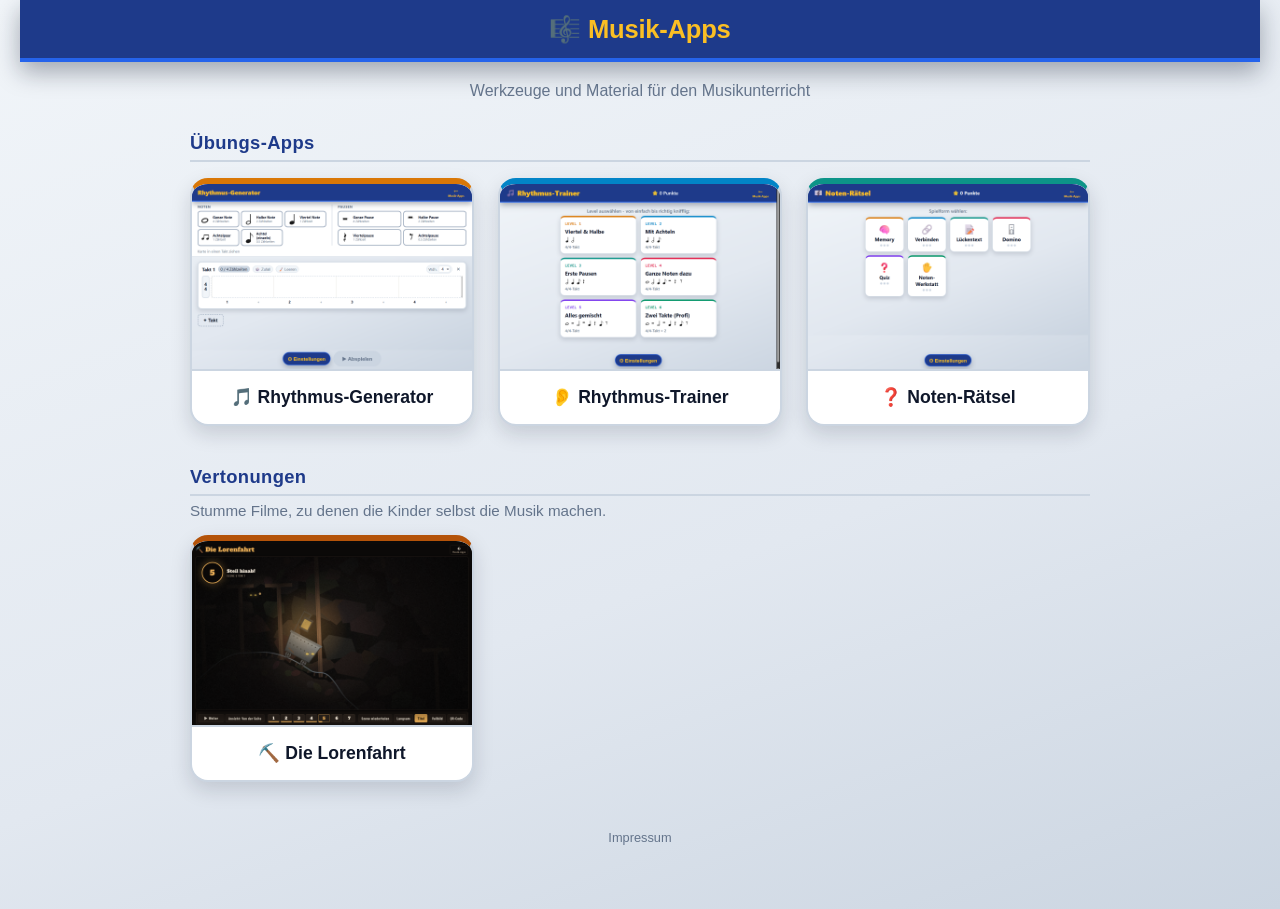
<file: index.html>
<!DOCTYPE html>
<html lang="de">
<head>
<meta charset="UTF-8">
<meta name="viewport" content="width=device-width, initial-scale=1.0">
<title>Musik-Apps</title>
<link rel="stylesheet" href="style.css?v=3">
</head>
<body>

<header class="toolbar">
  <h1>🎼 Musik-Apps</h1>
</header>

<p class="page-subtitle">Werkzeuge und Material für den Musikunterricht</p>

<main class="sections">
<section class="section" aria-labelledby="h-apps">
<h2 class="section-title" id="h-apps">Übungs-Apps</h2>
<div class="grid">
  <a class="card card-accent-1" href="https://mitlaeuferfotografie.github.io/Rhythmus-Generator/">
    <span class="card-thumb">
      <img src="assets/rhythmus-generator.png" alt="Vorschau der App Rhythmus-Generator" loading="lazy">
    </span>
    <span class="card-title">🎵 Rhythmus-Generator</span>
  </a>

  <a class="card card-accent-2" href="https://mitlaeuferfotografie.github.io/Rhythmus-Trainer/">
    <span class="card-thumb">
      <img src="assets/rhythmus-trainer.png" alt="Vorschau der App Rhythmus-Trainer" loading="lazy">
    </span>
    <span class="card-title">👂 Rhythmus-Trainer</span>
  </a>

  <a class="card card-accent-3" href="https://mitlaeuferfotografie.github.io/Noten-Raetsel/">
    <span class="card-thumb">
      <img src="assets/noten-raetsel.png" alt="Vorschau der App Noten-Rätsel" loading="lazy">
    </span>
    <span class="card-title">❓ Noten-Rätsel</span>
  </a>
</div>
</section>

<section class="section" aria-labelledby="h-vert">
<h2 class="section-title" id="h-vert">Vertonungen</h2>
<p class="section-text">Stumme Filme, zu denen die Kinder selbst die Musik machen.</p>
<div class="grid">
  <a class="card card-accent-4" href="lorenfahrt/">
    <span class="card-thumb">
      <img src="assets/lorenfahrt.png" alt="Vorschau des Films Die Lorenfahrt" loading="lazy">
    </span>
    <span class="card-title">⛏️ Die Lorenfahrt</span>
  </a>
</div>
</section>
</main>

<footer class="page-footer">
  <a href="impressum.html">Impressum</a>
</footer>

</body>
</html>
</file>
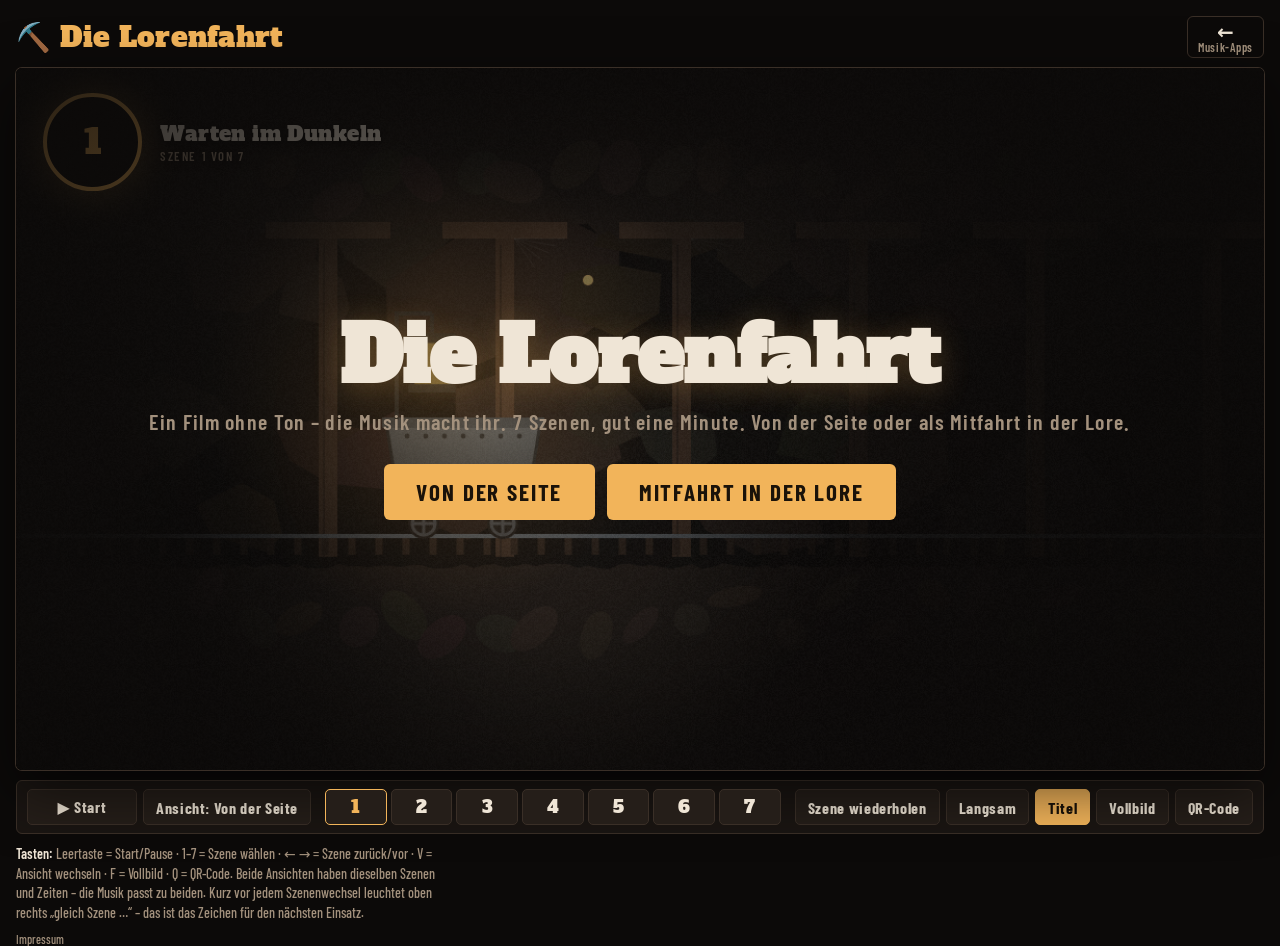
<file: lorenfahrt/index.html>
<!DOCTYPE html>
<html lang="de">
<head>
<meta charset="UTF-8">
<meta name="viewport" content="width=device-width, initial-scale=1.0">
<title>Die Lorenfahrt</title>
<style>
@font-face{font-family:"Alfa Slab One";font-weight:400;font-display:swap;src:url(fonts/alfa-slab-one-latin-400-normal.woff2) format("woff2")}
@font-face{font-family:"Barlow Condensed";font-weight:500;font-display:swap;src:url(fonts/barlow-condensed-latin-500-normal.woff2) format("woff2")}
@font-face{font-family:"Barlow Condensed";font-weight:600;font-display:swap;src:url(fonts/barlow-condensed-latin-600-normal.woff2) format("woff2")}
@font-face{font-family:"Barlow Condensed";font-weight:700;font-display:swap;src:url(fonts/barlow-condensed-latin-700-normal.woff2) format("woff2")}
/* Layout: ein Bühnenbild 16:9, darunter eine schmale Bedienleiste wie ein Grubenschild; bewusst nur dunkel (Stollen). */
:root{
  --bg:#0c0a09; --panel:#1a1512; --line:#3a2f27; --fg:#efe5d6; --muted:#a3917d;
  --lamp:#f2b45a; --ember:#d9572b; --rail:#8c99a3;
  --display:"Alfa Slab One", "Rockwell", Georgia, serif;
  --ui:"Barlow Condensed", "Arial Narrow", system-ui, sans-serif;
  color-scheme:dark;
}
[hidden]{display:none!important}
html,body{height:100%}
body{background:var(--bg);color:var(--fg);font-family:var(--ui);margin:0;
  padding-left:max(16px, env(safe-area-inset-left, 0px));padding-right:max(16px, env(safe-area-inset-right, 0px));
  padding-block:16px;box-sizing:border-box;display:flex;flex-direction:column;align-items:center;gap:12px}
.wrap{width:100%;max-width:min(1600px, calc((100vh - 140px) * 16 / 9));display:flex;flex-direction:column;gap:10px;min-width:0}
.stage{position:relative;width:100%;aspect-ratio:16/9;max-width:100%;background:#000;border-radius:6px;overflow:hidden;box-shadow:0 0 0 1px var(--line), 0 20px 60px rgba(0,0,0,.6)}
.stage:fullscreen{border-radius:0;box-shadow:none;max-width:none;width:100vw;height:100vh;aspect-ratio:auto}
canvas{position:absolute;inset:0;width:100%;height:100%;display:block}
.badge{position:absolute;left:2.2%;top:3.5%;display:flex;align-items:center;gap:.9em;pointer-events:none;font-size:clamp(10px,1.6vw,26px);transition:opacity .3s}
.badge .num{width:2.6em;height:2.6em;border-radius:50%;display:grid;place-items:center;font-family:var(--display);font-size:1.7em;
  background:rgba(12,10,9,.72);border:.12em solid var(--lamp);color:var(--lamp);box-shadow:0 0 1.2em rgba(242,180,90,.35)}
.badge .ttl{font-family:var(--display);color:var(--fg);text-shadow:0 2px 8px #000;letter-spacing:.02em}
.badge .sub{display:block;font-family:var(--ui);font-weight:600;font-size:.62em;color:var(--muted);letter-spacing:.12em;text-transform:uppercase}
.badge.notitle .ttl{display:none}
.next{position:absolute;right:2.2%;top:4%;font-size:clamp(9px,1.25vw,20px);font-weight:700;letter-spacing:.1em;text-transform:uppercase;
  color:#111;background:var(--lamp);padding:.35em .8em;border-radius:2em;opacity:0;transition:opacity .2s;pointer-events:none}
.evt{position:absolute;left:2.2%;top:19%;font-family:var(--display);font-size:clamp(12px,2.2vw,34px);color:#1a1209;background:var(--fg);padding:.15em .6em;border-radius:.3em;opacity:0;transform:translateY(-6px);transition:opacity .15s,transform .15s;pointer-events:none;box-shadow:0 4px 20px rgba(0,0,0,.6)}
.evt.show{opacity:1;transform:none}
.next.show{opacity:1;animation:pulse .5s ease-in-out infinite alternate}
@keyframes pulse{to{transform:scale(1.08)}}
.cover{position:absolute;inset:0;display:grid;place-items:center;background:radial-gradient(ellipse at 50% 60%, rgba(12,10,9,.35), rgba(12,10,9,.88));text-align:center}
.cover h1{font-family:var(--display);font-size:clamp(26px,6vw,96px);margin:0;line-height:1;color:var(--fg);text-wrap:balance;text-shadow:0 4px 30px rgba(242,180,90,.25)}
.cover p{margin:.6em 0 1.4em;color:var(--muted);font-size:clamp(12px,1.7vw,24px);font-weight:600;letter-spacing:.06em}
.cover .row{display:flex;gap:12px;justify-content:center;flex-wrap:wrap}
.big{font-family:var(--ui);font-weight:700;font-size:clamp(14px,1.8vw,26px);letter-spacing:.08em;text-transform:uppercase;
  background:var(--lamp);color:#1a1209;border:0;border-radius:6px;padding:.6em 1.4em;cursor:pointer}
.big.ghost{background:transparent;color:var(--fg);box-shadow:inset 0 0 0 2px var(--line)}
.bar{display:flex;flex-wrap:wrap;align-items:center;gap:8px 14px;background:var(--panel);border:1px solid var(--line);border-radius:6px;padding:8px 10px}
.bar .grp{display:flex;gap:6px;align-items:center;flex-wrap:wrap;min-width:0}
.bar label.cap{font-size:13px;color:var(--muted);letter-spacing:.1em;text-transform:uppercase;font-weight:600}
button.ctl{font-family:var(--ui);font-weight:700;font-size:16px;letter-spacing:.04em;background:#251e19;color:var(--fg);border:1px solid var(--line);
  border-radius:5px;padding:6px 12px;cursor:pointer;min-height:36px}
button.ctl:hover{border-color:var(--muted)}
button.ctl[aria-pressed="true"]{background:var(--lamp);color:#1a1209;border-color:var(--lamp)}
button.play{min-width:110px}
.scenes{display:grid;grid-template-columns:repeat(7, minmax(30px,1fr));gap:4px;flex:1 1 280px;min-width:0}
.scenes button{position:relative;overflow:hidden;font-family:var(--display);font-size:17px;background:#251e19;color:var(--fg);border:1px solid var(--line);border-radius:5px;min-height:36px;cursor:pointer;padding:0}
.scenes button i{position:absolute;left:0;bottom:0;height:4px;background:var(--lamp);width:0}
.scenes button.cur{border-color:var(--lamp);color:var(--lamp)}
button:focus-visible{outline:2px solid var(--lamp);outline-offset:2px}
.hint{font-size:14px;color:var(--muted);max-width:70ch;line-height:1.4;margin:0}
.hint b{color:var(--fg);font-weight:600}
.top{width:100%;display:flex;align-items:center;gap:12px}
.top h1{margin:0;font-family:var(--display);font-weight:400;font-size:clamp(18px,2.2vw,28px);color:var(--lamp);letter-spacing:.01em}
.toolbar-home-link{margin-left:auto;display:flex;flex-direction:column;align-items:center;text-decoration:none;color:var(--fg);line-height:1;padding:4px 10px;border-radius:6px;border:1px solid var(--line)}
.toolbar-home-link:hover{border-color:var(--muted)}
.toolbar-home-arrow{font-size:20px;font-weight:700}
.toolbar-home-label{font-size:12px;letter-spacing:.06em;color:var(--muted);font-weight:600}
.qrbox{background:#fff;color:#1a1209;border-radius:10px;padding:clamp(12px,2vw,28px);display:flex;gap:clamp(12px,2.5vw,36px);align-items:center;max-width:92%;box-shadow:0 20px 60px rgba(0,0,0,.6)}
.qrbox svg{width:min(42vh,30vw);height:auto;display:block}
.qrbox .qtxt{text-align:left;font-family:var(--ui);font-size:clamp(13px,1.6vw,24px);font-weight:600;max-width:22ch}
.qrbox .qtxt strong{display:block;font-family:var(--display);font-weight:400;font-size:1.4em;margin-bottom:.3em}
.qrbox .qurl{display:block;font-size:.75em;word-break:break-all;color:#5c4a3a;margin:.6em 0 1em}
#qrCover{position:fixed;z-index:50;background:rgba(12,10,9,.88)}
@media (max-width:640px){.qrbox{flex-direction:column}.qrbox svg{width:min(70vw,50vh)}.qrbox .qtxt{text-align:center}}
.legal{font-size:12px;margin:0}.legal a{color:var(--muted);text-decoration:none}.legal a:hover{text-decoration:underline}
</style>
</head>
<body>

<div class="wrap">
  <header class="top">
    <h1>⛏️ Die Lorenfahrt</h1>
    <a class="toolbar-home-link" href="https://mitlaeuferfotografie.github.io/Musik-Apps/" title="Zurück zur Musik-Apps-Übersicht">
      <span class="toolbar-home-arrow">←</span>
      <span class="toolbar-home-label">Musik-Apps</span>
    </a>
  </header>
  <div class="stage" id="stage">
    <canvas id="cv" width="1200" height="675" aria-label="Animierte Lorenfahrt durch einen dunklen Stollen"></canvas>
    <div class="badge" id="badge"><div class="num" id="bnum">1</div><div class="ttl" id="btitle">Warten im Dunkeln<span class="sub" id="bsub">Szene 1 von 7</span></div></div>
    <div class="next" id="next">gleich Szene 2</div>
    <div class="evt" id="evt"></div>
    <div class="cover" id="cover">
      <div>
        <h1>Die Lorenfahrt</h1>
        <p>Ein Film ohne Ton – die Musik macht ihr. 7 Szenen, gut eine Minute. Von der Seite oder als Mitfahrt in der Lore.</p>
        <div class="row"><button class="big" id="startBtn">Von der Seite</button><button class="big" id="startEgo">Mitfahrt in der Lore</button></div>
      </div>
    </div>
    <div class="cover" id="endCover" hidden>
      <div>
        <h1>Ende</h1>
        <p>Die Lore ist angekommen.</p>
        <div class="row"><button class="big" id="againBtn">Noch einmal</button><button class="big ghost" id="closeEnd">Szene wählen</button></div>
      </div>
    </div>
    <div class="cover" id="qrCover" hidden>
      <div class="qrbox">
        <svg viewBox="0 0 37 37" xmlns="http://www.w3.org/2000/svg" shape-rendering="crispEdges" role="img" aria-label="QR-Code zum Film"><rect width="37" height="37" fill="#fff"/><path d="M2,2h1v1h-1zM3,2h1v1h-1zM4,2h1v1h-1zM5,2h1v1h-1zM6,2h1v1h-1zM7,2h1v1h-1zM8,2h1v1h-1zM11,2h1v1h-1zM14,2h1v1h-1zM15,2h1v1h-1zM16,2h1v1h-1zM17,2h1v1h-1zM20,2h1v1h-1zM21,2h1v1h-1zM23,2h1v1h-1zM24,2h1v1h-1zM25,2h1v1h-1zM28,2h1v1h-1zM29,2h1v1h-1zM30,2h1v1h-1zM31,2h1v1h-1zM32,2h1v1h-1zM33,2h1v1h-1zM34,2h1v1h-1zM2,3h1v1h-1zM8,3h1v1h-1zM12,3h1v1h-1zM15,3h1v1h-1zM16,3h1v1h-1zM17,3h1v1h-1zM18,3h1v1h-1zM23,3h1v1h-1zM25,3h1v1h-1zM26,3h1v1h-1zM28,3h1v1h-1zM34,3h1v1h-1zM2,4h1v1h-1zM4,4h1v1h-1zM5,4h1v1h-1zM6,4h1v1h-1zM8,4h1v1h-1zM11,4h1v1h-1zM13,4h1v1h-1zM16,4h1v1h-1zM17,4h1v1h-1zM19,4h1v1h-1zM20,4h1v1h-1zM22,4h1v1h-1zM25,4h1v1h-1zM26,4h1v1h-1zM28,4h1v1h-1zM30,4h1v1h-1zM31,4h1v1h-1zM32,4h1v1h-1zM34,4h1v1h-1zM2,5h1v1h-1zM4,5h1v1h-1zM5,5h1v1h-1zM6,5h1v1h-1zM8,5h1v1h-1zM12,5h1v1h-1zM13,5h1v1h-1zM15,5h1v1h-1zM20,5h1v1h-1zM21,5h1v1h-1zM22,5h1v1h-1zM23,5h1v1h-1zM24,5h1v1h-1zM25,5h1v1h-1zM28,5h1v1h-1zM30,5h1v1h-1zM31,5h1v1h-1zM32,5h1v1h-1zM34,5h1v1h-1zM2,6h1v1h-1zM4,6h1v1h-1zM5,6h1v1h-1zM6,6h1v1h-1zM8,6h1v1h-1zM11,6h1v1h-1zM13,6h1v1h-1zM14,6h1v1h-1zM15,6h1v1h-1zM16,6h1v1h-1zM17,6h1v1h-1zM19,6h1v1h-1zM20,6h1v1h-1zM25,6h1v1h-1zM26,6h1v1h-1zM28,6h1v1h-1zM30,6h1v1h-1zM31,6h1v1h-1zM32,6h1v1h-1zM34,6h1v1h-1zM2,7h1v1h-1zM8,7h1v1h-1zM10,7h1v1h-1zM11,7h1v1h-1zM14,7h1v1h-1zM17,7h1v1h-1zM19,7h1v1h-1zM20,7h1v1h-1zM21,7h1v1h-1zM23,7h1v1h-1zM24,7h1v1h-1zM26,7h1v1h-1zM28,7h1v1h-1zM34,7h1v1h-1zM2,8h1v1h-1zM3,8h1v1h-1zM4,8h1v1h-1zM5,8h1v1h-1zM6,8h1v1h-1zM7,8h1v1h-1zM8,8h1v1h-1zM10,8h1v1h-1zM12,8h1v1h-1zM14,8h1v1h-1zM16,8h1v1h-1zM18,8h1v1h-1zM20,8h1v1h-1zM22,8h1v1h-1zM24,8h1v1h-1zM26,8h1v1h-1zM28,8h1v1h-1zM29,8h1v1h-1zM30,8h1v1h-1zM31,8h1v1h-1zM32,8h1v1h-1zM33,8h1v1h-1zM34,8h1v1h-1zM11,9h1v1h-1zM14,9h1v1h-1zM16,9h1v1h-1zM17,9h1v1h-1zM19,9h1v1h-1zM20,9h1v1h-1zM21,9h1v1h-1zM22,9h1v1h-1zM23,9h1v1h-1zM2,10h1v1h-1zM5,10h1v1h-1zM7,10h1v1h-1zM8,10h1v1h-1zM10,10h1v1h-1zM11,10h1v1h-1zM12,10h1v1h-1zM14,10h1v1h-1zM15,10h1v1h-1zM16,10h1v1h-1zM18,10h1v1h-1zM21,10h1v1h-1zM22,10h1v1h-1zM23,10h1v1h-1zM26,10h1v1h-1zM27,10h1v1h-1zM29,10h1v1h-1zM3,11h1v1h-1zM5,11h1v1h-1zM7,11h1v1h-1zM19,11h1v1h-1zM22,11h1v1h-1zM23,11h1v1h-1zM24,11h1v1h-1zM26,11h1v1h-1zM27,11h1v1h-1zM28,11h1v1h-1zM29,11h1v1h-1zM34,11h1v1h-1zM2,12h1v1h-1zM3,12h1v1h-1zM4,12h1v1h-1zM6,12h1v1h-1zM7,12h1v1h-1zM8,12h1v1h-1zM10,12h1v1h-1zM11,12h1v1h-1zM12,12h1v1h-1zM14,12h1v1h-1zM18,12h1v1h-1zM21,12h1v1h-1zM26,12h1v1h-1zM29,12h1v1h-1zM30,12h1v1h-1zM32,12h1v1h-1zM34,12h1v1h-1zM5,13h1v1h-1zM6,13h1v1h-1zM7,13h1v1h-1zM13,13h1v1h-1zM14,13h1v1h-1zM16,13h1v1h-1zM17,13h1v1h-1zM18,13h1v1h-1zM20,13h1v1h-1zM23,13h1v1h-1zM24,13h1v1h-1zM26,13h1v1h-1zM30,13h1v1h-1zM31,13h1v1h-1zM33,13h1v1h-1zM34,13h1v1h-1zM4,14h1v1h-1zM5,14h1v1h-1zM8,14h1v1h-1zM10,14h1v1h-1zM11,14h1v1h-1zM12,14h1v1h-1zM13,14h1v1h-1zM19,14h1v1h-1zM21,14h1v1h-1zM22,14h1v1h-1zM23,14h1v1h-1zM25,14h1v1h-1zM26,14h1v1h-1zM27,14h1v1h-1zM28,14h1v1h-1zM31,14h1v1h-1zM2,15h1v1h-1zM3,15h1v1h-1zM4,15h1v1h-1zM6,15h1v1h-1zM9,15h1v1h-1zM13,15h1v1h-1zM15,15h1v1h-1zM19,15h1v1h-1zM21,15h1v1h-1zM22,15h1v1h-1zM23,15h1v1h-1zM26,15h1v1h-1zM29,15h1v1h-1zM30,15h1v1h-1zM33,15h1v1h-1zM34,15h1v1h-1zM3,16h1v1h-1zM4,16h1v1h-1zM5,16h1v1h-1zM7,16h1v1h-1zM8,16h1v1h-1zM9,16h1v1h-1zM10,16h1v1h-1zM13,16h1v1h-1zM18,16h1v1h-1zM25,16h1v1h-1zM27,16h1v1h-1zM28,16h1v1h-1zM29,16h1v1h-1zM32,16h1v1h-1zM33,16h1v1h-1zM2,17h1v1h-1zM3,17h1v1h-1zM4,17h1v1h-1zM6,17h1v1h-1zM7,17h1v1h-1zM9,17h1v1h-1zM10,17h1v1h-1zM11,17h1v1h-1zM12,17h1v1h-1zM16,17h1v1h-1zM19,17h1v1h-1zM20,17h1v1h-1zM21,17h1v1h-1zM22,17h1v1h-1zM23,17h1v1h-1zM24,17h1v1h-1zM25,17h1v1h-1zM28,17h1v1h-1zM30,17h1v1h-1zM33,17h1v1h-1zM2,18h1v1h-1zM3,18h1v1h-1zM4,18h1v1h-1zM5,18h1v1h-1zM6,18h1v1h-1zM7,18h1v1h-1zM8,18h1v1h-1zM9,18h1v1h-1zM12,18h1v1h-1zM13,18h1v1h-1zM14,18h1v1h-1zM16,18h1v1h-1zM19,18h1v1h-1zM22,18h1v1h-1zM23,18h1v1h-1zM24,18h1v1h-1zM25,18h1v1h-1zM26,18h1v1h-1zM28,18h1v1h-1zM30,18h1v1h-1zM33,18h1v1h-1zM4,19h1v1h-1zM5,19h1v1h-1zM7,19h1v1h-1zM10,19h1v1h-1zM13,19h1v1h-1zM14,19h1v1h-1zM16,19h1v1h-1zM18,19h1v1h-1zM19,19h1v1h-1zM20,19h1v1h-1zM23,19h1v1h-1zM25,19h1v1h-1zM26,19h1v1h-1zM27,19h1v1h-1zM29,19h1v1h-1zM31,19h1v1h-1zM33,19h1v1h-1zM2,20h1v1h-1zM6,20h1v1h-1zM8,20h1v1h-1zM9,20h1v1h-1zM10,20h1v1h-1zM13,20h1v1h-1zM16,20h1v1h-1zM19,20h1v1h-1zM22,20h1v1h-1zM24,20h1v1h-1zM26,20h1v1h-1zM27,20h1v1h-1zM32,20h1v1h-1zM33,20h1v1h-1zM34,20h1v1h-1zM5,21h1v1h-1zM6,21h1v1h-1zM7,21h1v1h-1zM12,21h1v1h-1zM13,21h1v1h-1zM15,21h1v1h-1zM17,21h1v1h-1zM18,21h1v1h-1zM19,21h1v1h-1zM21,21h1v1h-1zM22,21h1v1h-1zM23,21h1v1h-1zM24,21h1v1h-1zM25,21h1v1h-1zM26,21h1v1h-1zM27,21h1v1h-1zM29,21h1v1h-1zM3,22h1v1h-1zM5,22h1v1h-1zM8,22h1v1h-1zM9,22h1v1h-1zM10,22h1v1h-1zM12,22h1v1h-1zM16,22h1v1h-1zM17,22h1v1h-1zM23,22h1v1h-1zM25,22h1v1h-1zM26,22h1v1h-1zM27,22h1v1h-1zM33,22h1v1h-1zM3,23h1v1h-1zM4,23h1v1h-1zM5,23h1v1h-1zM7,23h1v1h-1zM9,23h1v1h-1zM11,23h1v1h-1zM13,23h1v1h-1zM14,23h1v1h-1zM15,23h1v1h-1zM18,23h1v1h-1zM19,23h1v1h-1zM22,23h1v1h-1zM23,23h1v1h-1zM24,23h1v1h-1zM26,23h1v1h-1zM28,23h1v1h-1zM31,23h1v1h-1zM33,23h1v1h-1zM34,23h1v1h-1zM2,24h1v1h-1zM3,24h1v1h-1zM5,24h1v1h-1zM6,24h1v1h-1zM7,24h1v1h-1zM8,24h1v1h-1zM10,24h1v1h-1zM16,24h1v1h-1zM19,24h1v1h-1zM20,24h1v1h-1zM21,24h1v1h-1zM23,24h1v1h-1zM24,24h1v1h-1zM29,24h1v1h-1zM34,24h1v1h-1zM3,25h1v1h-1zM4,25h1v1h-1zM5,25h1v1h-1zM6,25h1v1h-1zM7,25h1v1h-1zM9,25h1v1h-1zM12,25h1v1h-1zM13,25h1v1h-1zM17,25h1v1h-1zM23,25h1v1h-1zM25,25h1v1h-1zM28,25h1v1h-1zM29,25h1v1h-1zM30,25h1v1h-1zM34,25h1v1h-1zM2,26h1v1h-1zM5,26h1v1h-1zM7,26h1v1h-1zM8,26h1v1h-1zM9,26h1v1h-1zM10,26h1v1h-1zM11,26h1v1h-1zM12,26h1v1h-1zM13,26h1v1h-1zM14,26h1v1h-1zM16,26h1v1h-1zM17,26h1v1h-1zM18,26h1v1h-1zM19,26h1v1h-1zM21,26h1v1h-1zM22,26h1v1h-1zM23,26h1v1h-1zM26,26h1v1h-1zM27,26h1v1h-1zM28,26h1v1h-1zM29,26h1v1h-1zM30,26h1v1h-1zM33,26h1v1h-1zM10,27h1v1h-1zM13,27h1v1h-1zM14,27h1v1h-1zM15,27h1v1h-1zM19,27h1v1h-1zM21,27h1v1h-1zM22,27h1v1h-1zM23,27h1v1h-1zM24,27h1v1h-1zM26,27h1v1h-1zM30,27h1v1h-1zM31,27h1v1h-1zM33,27h1v1h-1zM34,27h1v1h-1zM2,28h1v1h-1zM3,28h1v1h-1zM4,28h1v1h-1zM5,28h1v1h-1zM6,28h1v1h-1zM7,28h1v1h-1zM8,28h1v1h-1zM11,28h1v1h-1zM13,28h1v1h-1zM15,28h1v1h-1zM18,28h1v1h-1zM24,28h1v1h-1zM26,28h1v1h-1zM28,28h1v1h-1zM30,28h1v1h-1zM31,28h1v1h-1zM32,28h1v1h-1zM33,28h1v1h-1zM2,29h1v1h-1zM8,29h1v1h-1zM10,29h1v1h-1zM11,29h1v1h-1zM15,29h1v1h-1zM16,29h1v1h-1zM18,29h1v1h-1zM19,29h1v1h-1zM23,29h1v1h-1zM26,29h1v1h-1zM30,29h1v1h-1zM2,30h1v1h-1zM4,30h1v1h-1zM5,30h1v1h-1zM6,30h1v1h-1zM8,30h1v1h-1zM11,30h1v1h-1zM13,30h1v1h-1zM14,30h1v1h-1zM16,30h1v1h-1zM19,30h1v1h-1zM21,30h1v1h-1zM22,30h1v1h-1zM23,30h1v1h-1zM24,30h1v1h-1zM26,30h1v1h-1zM27,30h1v1h-1zM28,30h1v1h-1zM29,30h1v1h-1zM30,30h1v1h-1zM31,30h1v1h-1zM33,30h1v1h-1zM2,31h1v1h-1zM4,31h1v1h-1zM5,31h1v1h-1zM6,31h1v1h-1zM8,31h1v1h-1zM10,31h1v1h-1zM11,31h1v1h-1zM12,31h1v1h-1zM15,31h1v1h-1zM18,31h1v1h-1zM22,31h1v1h-1zM23,31h1v1h-1zM24,31h1v1h-1zM25,31h1v1h-1zM28,31h1v1h-1zM30,31h1v1h-1zM31,31h1v1h-1zM32,31h1v1h-1zM2,32h1v1h-1zM4,32h1v1h-1zM5,32h1v1h-1zM6,32h1v1h-1zM8,32h1v1h-1zM11,32h1v1h-1zM14,32h1v1h-1zM15,32h1v1h-1zM20,32h1v1h-1zM30,32h1v1h-1zM34,32h1v1h-1zM2,33h1v1h-1zM8,33h1v1h-1zM11,33h1v1h-1zM13,33h1v1h-1zM14,33h1v1h-1zM15,33h1v1h-1zM17,33h1v1h-1zM18,33h1v1h-1zM19,33h1v1h-1zM20,33h1v1h-1zM21,33h1v1h-1zM23,33h1v1h-1zM26,33h1v1h-1zM27,33h1v1h-1zM2,34h1v1h-1zM3,34h1v1h-1zM4,34h1v1h-1zM5,34h1v1h-1zM6,34h1v1h-1zM7,34h1v1h-1zM8,34h1v1h-1zM10,34h1v1h-1zM12,34h1v1h-1zM13,34h1v1h-1zM14,34h1v1h-1zM15,34h1v1h-1zM18,34h1v1h-1zM22,34h1v1h-1zM23,34h1v1h-1zM26,34h1v1h-1zM27,34h1v1h-1zM30,34h1v1h-1zM31,34h1v1h-1zM33,34h1v1h-1z" fill="#000"/></svg>
        <div class="qtxt"><strong>Film auf dem eigenen Gerät</strong>QR-Code mit dem Tablet scannen – der Film öffnet sich im Browser.<span class="qurl">https://mitlaeuferfotografie.github.io/Musik-Apps/lorenfahrt/</span><button class="big" id="qrClose">Schließen</button></div>
      </div>
    </div>
  </div>

  <div class="bar" role="toolbar" aria-label="Bedienung">
    <div class="grp"><button class="ctl play" id="playBtn">▶ Start</button><button class="ctl" id="viewBtn" title="Zwischen Seitenansicht und Mitfahrt wechseln (Taste V)">Ansicht: Von der Seite</button></div>
    <div class="scenes" id="scenes" aria-label="Szenen"></div>
    <div class="grp">
      <button class="ctl" id="loopBtn" aria-pressed="false" title="Die aktuelle Szene läuft immer wieder (zum Üben)">Szene wiederholen</button>
      <button class="ctl" id="slowBtn" aria-pressed="false" title="Film läuft langsamer">Langsam</button>
      <button class="ctl" id="titleBtn" aria-pressed="true" title="Szenentitel ein- oder ausblenden">Titel</button>
      <button class="ctl" id="fsBtn" title="Vollbild (Taste F)">Vollbild</button>
      <button class="ctl" id="qrBtn" title="QR-Code zum Film anzeigen (Taste Q)">QR-Code</button>
    </div>
  </div>
  <p class="hint"><b>Tasten:</b> Leertaste = Start/Pause · 1–7 = Szene wählen · ← → = Szene zurück/vor · V = Ansicht wechseln · F = Vollbild · Q = QR-Code. Beide Ansichten haben dieselben Szenen und Zeiten – die Musik passt zu beiden. Kurz vor jedem Szenenwechsel leuchtet oben rechts „gleich Szene …“ – das ist das Zeichen für den nächsten Einsatz.</p>
  <p class="legal"><a href="https://mitlaeuferfotografie.github.io/Musik-Apps/impressum.html">Impressum</a></p>
</div>

<script>
(()=>{
const W=1200,H=675, LX=430, LY=450;
const cv=document.getElementById('cv'), ctx=cv.getContext('2d');
const dark=document.createElement('canvas'); dark.width=W; dark.height=H; const dc=dark.getContext('2d');
const reduce=matchMedia('(prefers-reduced-motion: reduce)').matches;

/* ---------- Szenen ---------- */
const S=[0,8,18,28,36,42.4,48.0,62];
const TITLES=["Warten im Dunkeln","Langsam los","Immer schneller","Hoch hinauf – Stille","Steil hinab!","Verschnaufpause","Noch steiler – Rumms!"];
const N=TITLES.length;
const END=62, CRASH=55.4;

/* ---------- Strecke ---------- */
function h(x){
  if(x<1000) return 0;
  if(x<1400){const u=(x-1000)/400; return -220*(0.5-0.5*Math.cos(Math.PI*u));}
  if(x<1480) return -220;
  if(x<2300){const u=(x-1480)/820; let y=-220+520*(u*u*(3-2*u));
    for(const [c,w,a] of [[0.36,0.1,38],[0.66,0.09,32]]){const q=(u-c)/w; if(Math.abs(q)<1) y-=a*Math.pow(Math.cos(Math.PI*q/2),2);}
    return y;}
  // Verschnaufpause: sanft wieder bergauf
  if(x<2700){const u=(x-2300)/400; return 300-130*(u*u*(3-2*u));}
  if(x<2780) return 170;
  if(x<3800){const u=(x-2780)/1020; let y=170+590*(u*u*(3-2*u));
    for(const [c,w,a] of [[0.3,0.08,42],[0.55,0.075,36],[0.78,0.07,28]]){const q=(u-c)/w; if(Math.abs(q)<1) y-=a*Math.pow(Math.cos(Math.PI*q/2),2);}
    return y;}
  return 760;
}
// zwei Hallen, dazwischen wieder ein enger Stollen
function hall(x){let a=0; if(x>1560&&x<2380)a+=Math.sin(Math.PI*(x-1560)/820); if(x>2820&&x<4300)a+=Math.sin(Math.PI*(x-2820)/1480); return a;}
// Kurven (seitlich, sichtbar in der Mitfahrt)
function sb(x,a,b,amp){if(x<=a)return 0;if(x>=b)return amp;return amp*(1-Math.cos(Math.PI*(x-a)/(b-a)))/2;}
const CURVES=[[300,800,-130],[820,1080,160],[1080,1340,-140],[1760,2100,170],[2100,2420,-160],[2420,2760,110],[2880,3240,-190],[3240,3600,170],[3600,3900,-80]];
function lat(x){let s=0;for(const [a,b,amp] of CURVES)s+=sb(x,a,b,amp);return s;}
const latd=x=>(lat(x+3)-lat(x-3))/6, latdd=x=>(lat(x+12)-2*lat(x)+lat(x-12))/144;
const slope=x=>(h(x+2)-h(x-2))/4;
function ceil(x){ // Stollendecke; in der Tiefe öffnet sich eine Halle
  let c=h(x)-300;
  c-=hall(x)*420;
  return c;
}
const BUFFER=4400;

/* ---------- Fahrplan: Weg in Abhängigkeit von der Zeit ---------- */
const K=[[0,0],[7.6,0],[8.6,6],[13,60],[18,190],[23,470],[28,1000],[32,1340],[34.6,1440],[36,1462],[37.4,1530],[39.2,1790],[41.0,2080],[42.4,2300],[44.4,2520],[46.2,2680],[47.2,2760],[48.0,2800],[49.6,3050],[51.4,3420],[53.0,3790],[54.4,4100],[55.4,4335]];
const m=(()=>{const n=K.length,d=[],mm=new Array(n).fill(0);
  for(let i=0;i<n-1;i++)d.push((K[i+1][1]-K[i][1])/(K[i+1][0]-K[i][0]));
  mm[0]=d[0];mm[n-1]=d[n-2];
  for(let i=1;i<n-1;i++){ if(d[i-1]*d[i]<=0) mm[i]=0; else mm[i]=(d[i-1]+d[i])/2; }
  for(let i=0;i<n-1;i++){ if(d[i]===0){mm[i]=0;mm[i+1]=0;continue;} const a=mm[i]/d[i],b=mm[i+1]/d[i],s=a*a+b*b; if(s>9){const t=3/Math.sqrt(s);mm[i]=t*a*d[i];mm[i+1]=t*b*d[i];} }
  mm[n-1]=d[n-2]*1.15; return mm;})();
function pos(t){
  if(t<=0) return 0; if(t>=CRASH) return K[K.length-1][1];
  let i=0; while(i<K.length-2&&t>K[i+1][0]) i++;
  const [t0,p0]=K[i],[t1,p1]=K[i+1],hh=t1-t0,s=(t-t0)/hh;
  const h00=2*s*s*s-3*s*s+1,h10=s*s*s-2*s*s+s,h01=-2*s*s*s+3*s*s,h11=s*s*s-s*s;
  return h00*p0+h10*hh*m[i]+h01*p1+h11*hh*m[i+1];
}
const vel=t=>(pos(t+0.02)-pos(t-0.02))/0.04;

/* ---------- Zufall mit festem Startwert ---------- */
function rnd(i){const x=Math.sin(i*127.1+311.7)*43758.5453;return x-Math.floor(x);}

/* ---------- Körnung ---------- */
const grain=document.createElement('canvas');grain.width=grain.height=256;{const g=grain.getContext('2d'),id=g.createImageData(256,256);
  for(let i=0;i<id.data.length;i+=4){const v=Math.random()*255;id.data[i]=id.data[i+1]=id.data[i+2]=v;id.data[i+3]=255;}g.putImageData(id,0,0);}

/* ---------- Zustand ---------- */
let t=0, playing=false, rate=1, loop=false, showTitle=true, last=performance.now();
let camY=0, lantA=0, lantV=0, prevV=0, crashed=false, flash=0;
let parts=[], bats=[], drips=[];

function reset(toT){
  t=toT; crashed=t>=CRASH; parts=[]; bats=[]; drips=[]; flash=0;
  camY=h(pos(t)); snap=true; dustA=0; lastJoint=-1; tick=0; pebbles=[]; splashes=[]; lantA=0; lantV=0; prevV=vel(t);
  if(t>=CRASH) (mode==='ego'?settleDustEgo():settleDustSide());
}
function settleDustSide(){ for(let i=0;i<40;i++) parts.push({k:'dust',x:BUFFER-20+Math.random()*60,y:760-10-Math.random()*60,vx:(Math.random()-.5)*20,vy:-Math.random()*8,r:20+Math.random()*30,life:6,age:Math.random()*3}); }

/* ---------- Zeichnen ---------- */
function drawSide(){
  const d=pos(t), v=vel(t), ly=h(d);
  const sceneIdx=sceneOf(t);
  // Kamera folgt mit Verzögerung (beim Absturz fällt die Lore im Bild nach unten)
  const steep=(sceneIdx===4||sceneIdx===6);
  const lag = steep ? 0.06 : 0.12;
  camY += (ly-camY)*Math.min(1,lag*60/60*2.2);
  let shake=0; if(t>CRASH && !reduce){ shake=26*Math.exp(-(t-CRASH)*3.2); }
  {const be=activeEvent(t); if(be&&be.k==='boom'&&!reduce) shake=Math.max(shake,20*Math.exp(-(t-be.t)*2.2));}
  const sx=(Math.random()-.5)*shake, sy=(Math.random()-.5)*shake;
  const X=x=>x-d+LX+sx, Y=y=>y-camY+LY+sy;
  const tilt = steep && !reduce ? -0.05*Math.min(1,Math.max(0,(t-S[sceneIdx]-1)/1.5)) : 0;

  ctx.save();
  ctx.fillStyle='#070605';ctx.fillRect(0,0,W,H);
  ctx.translate(W/2,H/2);ctx.rotate(tilt);ctx.translate(-W/2,-H/2);

  const x0=d-LX-400, x1=d+(W-LX)+400;
  // Felswand hinten (Parallaxe)
  ctx.save();
  for(let i=Math.floor((x0*0.4)/70)-2;i<(x1*0.4)/70+2;i++){
    const wx=i*70, px=wx-d*0.4+LX+sx;
    for(let j=0;j<7;j++){const yy=-700+j*190+rnd(i*9+j)*120 - (camY*0.4);
      ctx.fillStyle=`rgba(${30+rnd(i+j*3)*16|0},${25+rnd(i*2+j)*11|0},${21+rnd(i*5+j)*8|0},1)`;
      ctx.beginPath();const rr=40+rnd(i*7+j)*50;for(let q=0;q<6;q++){const an=q/6*6.283+rnd(i+j+q)*0.6,rq=rr*(0.7+rnd(i*3+j+q)*0.5);const qx=px+Math.cos(an)*rq,qy=yy+LY+Math.sin(an)*rq*0.75;q?ctx.lineTo(qx,qy):ctx.moveTo(qx,qy);}ctx.closePath();ctx.fill();}
  }
  ctx.restore();
  // Ferne Glut aus der Tiefe (Ahnung vom Ofen)
  const glowX=X(3500), glowY=Y(1120);
  let g=ctx.createRadialGradient(glowX,glowY,20,glowX,glowY,700);
  g.addColorStop(0,`rgba(217,87,43,${0.45+(sceneIdx===6&&t<CRASH?0.3*heartbeat(t):0)})`);g.addColorStop(1,'rgba(217,87,43,0)');
  ctx.fillStyle=g;ctx.fillRect(0,0,W,H);

  // Decke und Boden
  ctx.fillStyle='#2b221c';
  ctx.beginPath();ctx.moveTo(X(x0),-50);for(let x=x0;x<=x1;x+=10)ctx.lineTo(X(x),Y(ceil(x)+Math.sin(x*0.05)*8+rnd(Math.floor(x/10))*10));ctx.lineTo(X(x1),-50);ctx.fill();
  ctx.beginPath();ctx.moveTo(X(x0),H+50);for(let x=x0;x<=x1;x+=10)ctx.lineTo(X(x),Y(h(x)+26+rnd(Math.floor(x/10)+500)*6));ctx.lineTo(X(x1),H+50);ctx.fill();
  // Steine in Decke und Boden
  for(let i=Math.floor(x0/46);i<x1/46;i++){
    const x=i*46+rnd(i)*20, c=ceil(x), f=h(x);
    ctx.fillStyle=`rgba(${58+rnd(i+1)*22|0},${47+rnd(i+2)*16|0},${38+rnd(i+3)*12|0},.9)`;
    ctx.beginPath();ctx.ellipse(X(x),Y(c-18-rnd(i+4)*40),14+rnd(i+5)*16,10+rnd(i+6)*10,rnd(i)*3,0,7);ctx.fill();
    ctx.beginPath();ctx.ellipse(X(x+20),Y(f+48+rnd(i+7)*50),12+rnd(i+8)*16,8+rnd(i+9)*10,rnd(i+1)*3,0,7);ctx.fill();
  }
  // Stützbalken
  for(let i=Math.floor(x0/170);i<x1/170;i++){
    const x=i*170+40; if(x<-200||x>4360) continue;
    const top=ceil(x), bot=h(x)+20; if(bot-top>620) continue;
    ctx.fillStyle='#5b4130';ctx.fillRect(X(x)-9,Y(top),18,Y(bot)-Y(top));
    ctx.fillStyle='#6d4f3a';ctx.fillRect(X(x)-60,Y(top)-2,120,16);
    ctx.strokeStyle='rgba(0,0,0,.35)';ctx.lineWidth=2;ctx.beginPath();ctx.moveTo(X(x)-4,Y(top)+20);ctx.lineTo(X(x)-4,Y(bot));ctx.stroke();
    // Spinnweben
    if(rnd(i+70)>.55){ctx.strokeStyle='rgba(200,200,200,.18)';ctx.lineWidth=1;ctx.beginPath();
      for(let k=0;k<5;k++){ctx.moveTo(X(x)+9,Y(top)+14);ctx.lineTo(X(x)+9+20+k*7,Y(top)+14+ (4-k)*7);}
      ctx.stroke();}
  }
  // Prellbock
  ctx.fillStyle='#6d4f3a';ctx.fillRect(X(BUFFER),Y(760)-70,26,70);
  ctx.fillStyle='#8a3b22';ctx.fillRect(X(BUFFER)-6,Y(760)-62,10,40);
  for(let k=0;k<5;k++){ctx.fillStyle='#3d312a';ctx.beginPath();ctx.ellipse(X(BUFFER)+40+k*14,Y(760)-10-k%2*12,22,16,0,0,7);ctx.fill();}

  // Schienen
  ctx.strokeStyle='#3a2a1f';ctx.lineWidth=7;
  for(let x=Math.floor(x0/26)*26;x<x1;x+=26){const a=Math.atan(slope(x));ctx.save();ctx.translate(X(x),Y(h(x))+8);ctx.rotate(a);ctx.beginPath();ctx.moveTo(-3,-6);ctx.lineTo(-3,10);ctx.stroke();ctx.restore();}
  ctx.strokeStyle='#8c99a3';ctx.lineWidth=4;ctx.beginPath();
  for(let x=x0;x<=x1;x+=6){const yy=Y(h(x));x===x0?ctx.moveTo(X(x),yy):ctx.lineTo(X(x),yy);}ctx.stroke();

  // Lore
  const a=Math.max(-0.9,Math.min(1.0,Math.atan(slope(d))));
  let jolt=0;
  if(t<8){for(const bt of [3.1,4.9,6.5]){const q=t-bt;if(q>0&&q<0.6)jolt+=Math.sin(q*30)*Math.exp(-q*7)*0.07;}}
  if(t>34&&t<37){jolt+=Math.sin(t*9)*0.012;}
  {const k=Math.abs(latdd(d))*v*v; if(k>20) jolt+=Math.sin(t*28)*Math.min(0.05,k*0.00004);}
  if(t>CRASH){const q=t-CRASH;jolt+=Math.sin(q*22)*Math.exp(-q*4)*0.18;}
  jolt+=tick*0.025*tickSign;
  const cx=X(d), cy=Y(ly);
  ctx.save();ctx.translate(cx,cy);ctx.rotate(a+jolt);
  // Räder
  for(const wx of [-38,38]){ctx.save();ctx.translate(wx,-12);ctx.rotate(d/14);
    ctx.fillStyle='#1d1a18';ctx.beginPath();ctx.arc(0,0,15,0,7);ctx.fill();
    ctx.strokeStyle='#6b6f73';ctx.lineWidth=3;ctx.beginPath();ctx.arc(0,0,11,0,7);ctx.stroke();
    ctx.beginPath();ctx.moveTo(-11,0);ctx.lineTo(11,0);ctx.moveTo(0,-11);ctx.lineTo(0,11);ctx.stroke();ctx.restore();}
  // Wanne
  let lg=ctx.createLinearGradient(0,-110,0,-20);lg.addColorStop(0,'#7b858c');lg.addColorStop(1,'#3e454a');
  ctx.fillStyle=lg;ctx.beginPath();ctx.moveTo(-74,-108);ctx.lineTo(74,-108);ctx.lineTo(60,-22);ctx.lineTo(-60,-22);ctx.closePath();ctx.fill();
  ctx.strokeStyle='#23282c';ctx.lineWidth=3;ctx.stroke();
  ctx.fillStyle='#565f66';ctx.fillRect(-78,-114,156,10);
  ctx.fillStyle='#2a2f33';for(let k=-3;k<=3;k++){ctx.beginPath();ctx.arc(k*18,-60,2.6,0,7);ctx.fill();ctx.beginPath();ctx.arc(k*18,-96,2.4,0,7);ctx.fill();}
  ctx.strokeStyle='rgba(120,70,40,.5)';ctx.lineWidth=5;ctx.beginPath();ctx.moveTo(-50,-40);ctx.lineTo(-20,-30);ctx.stroke();
  // Laternenstange und Laterne (Pendel)
  ctx.strokeStyle='#2a2f33';ctx.lineWidth=4;ctx.beginPath();ctx.moveTo(-64,-112);ctx.lineTo(-64,-214);ctx.lineTo(-30,-214);ctx.stroke();
  ctx.save();ctx.translate(-30,-214);ctx.rotate(lantA);ctx.scale(1.9,1.9);
  ctx.strokeStyle='#2a2f33';ctx.lineWidth=2;ctx.beginPath();ctx.moveTo(0,0);ctx.lineTo(0,14);ctx.stroke();
  const lf=(0.85+0.15*Math.sin(t*23)+0.08*Math.sin(t*61))*blackout(t);
  ctx.fillStyle=`rgba(255,${190+lf*40|0},110,${0.8*lf})`;ctx.fillRect(-9,14,18,22);
  ctx.strokeStyle='#1f2326';ctx.lineWidth=2.5;ctx.strokeRect(-10,13,20,24);ctx.fillStyle='#1f2326';ctx.fillRect(-12,10,24,5);ctx.fillRect(-12,36,24,4);
  ctx.restore();
  ctx.restore();
  const lantWorld={x:cx+Math.cos(a)*(-30)-Math.sin(a)*(-165), y:cy+Math.sin(a)*(-30)+Math.cos(a)*(-165)};

  // Partikel (vor der Dunkelheit: Staub, Tropfen)
  for(const p of parts){ if(p.k==='dust'){const al=Math.max(0,0.32*(1-p.age/p.life));ctx.fillStyle=`rgba(120,100,82,${al})`;ctx.beginPath();ctx.arc(X(p.x),Y(p.y),p.r,0,7);ctx.fill();} }
  for(const q of drips){ctx.fillStyle='rgba(150,175,190,.7)';ctx.beginPath();ctx.ellipse(X(q.x),Y(q.y),2,4,0,0,7);ctx.fill();}
  ctx.restore();

  /* ---------- Dunkelheit mit Lichtlöchern ---------- */
  dc.globalCompositeOperation='source-over';dc.clearRect(0,0,W,H);
  dc.fillStyle=`rgba(3,2,2,${lampsOn()?0.86:0.97})`;dc.fillRect(0,0,W,H);
  dc.globalCompositeOperation='destination-out';
  const fl=(0.86+0.14*Math.sin(t*23)+0.07*Math.sin(t*61)+(t>CRASH&&t<CRASH+1.5?(Math.random()-.5)*0.5:0))*blackout(t);
  hole(lantWorld.x+60,lantWorld.y+60,420*fl,1);
  // Wandlampen
  for(let i=Math.floor((d-1000)/680);i<(d+1400)/680;i++){
    const x=i*680+120; if(x<0||x>4300||hall(x)>0.15) continue;
    const ff=0.6+0.4*Math.max(0,Math.sin(t*7+i*3)*Math.sin(t*2.3+i)); hole(X(x),Y(ceil(x))+60,150*ff*lampsOn(),0.9);
  }
  hole(X(3500),Y(1120),560,0.5+(sceneOf(t)===6&&t<CRASH?0.25*heartbeat(t):0));
  for(const p of parts){ if(p.k==='spark'){hole(X(p.x),Y(p.y),26,0.6);} }
  if(flash>0) {dc.globalCompositeOperation='source-over';}
  ctx.drawImage(dark,0,0);

  // farbiges Licht
  ctx.save();ctx.globalCompositeOperation='lighter';
  g=ctx.createRadialGradient(lantWorld.x,lantWorld.y+20,0,lantWorld.x,lantWorld.y+20,260*fl);
  g.addColorStop(0,'rgba(242,170,80,.32)');g.addColorStop(1,'rgba(242,170,80,0)');ctx.fillStyle=g;ctx.fillRect(0,0,W,H);
  for(let i=Math.floor((d-1000)/680);i<(d+1400)/680;i++){const x=i*680+120; if(x<0||x>4300||hall(x)>0.15) continue;
    if(!lampsOn())continue; const lx=X(x), lyy=Y(ceil(x))+60; ctx.fillStyle='rgba(255,200,120,.9)';ctx.beginPath();ctx.arc(lx,lyy-6,5,0,7);ctx.fill();}
  // Funken
  for(const p of parts){ if(p.k==='spark'){const al=Math.max(0,1-p.age/p.life);ctx.strokeStyle=`rgba(255,${180+Math.random()*60|0},80,${al})`;ctx.lineWidth=2.4;ctx.beginPath();ctx.moveTo(X(p.x),Y(p.y));ctx.lineTo(X(p.x-p.vx*0.03),Y(p.y-p.vy*0.03));ctx.stroke();} }
  ctx.restore();

  // Augen im Dunkeln
  const EYES=[[300,-200,1.0],[820,-210,0.8],[1300,-410,1.3],[1450,-460,0.9],[1700,-200,1.1],[2600,40,1.0],[3300,300,1.1],[3900,520,0.9]];
  for(const [ex,ey,s] of EYES){
    const dist=Math.abs(ex-d); if(dist>900) continue;
    const blink=(Math.sin(t*1.7+ex)>0.92)?0.1:1;
    const appear=Math.min(1,Math.max(0,(t-(ex<1000?1.5:0))*0.8));
    const al=0.85*blink*appear*Math.min(1,(900-dist)/300);
    if(al<=0) continue;
    const ex2=X(ex), ey2=Y(ey);
    ctx.fillStyle=`rgba(255,214,90,${al})`;ctx.shadowColor='rgba(255,200,80,.9)';ctx.shadowBlur=14;
    for(const o of [-11*s,11*s]){ctx.beginPath();ctx.ellipse(ex2+o,ey2,6*s,3.4*s*blink,0,0,7);ctx.fill();}
    ctx.shadowBlur=0;
  }
  // Fledermäuse
  for(const b of bats){const fl2=Math.sin(b.ph)*0.9;ctx.fillStyle='rgba(20,16,14,.95)';ctx.strokeStyle='rgba(242,180,90,.25)';ctx.lineWidth=1;
    ctx.save();ctx.translate(b.x,b.y);ctx.scale(b.s,b.s);ctx.beginPath();ctx.moveTo(0,0);ctx.quadraticCurveTo(-14,-14*fl2-4,-30,-6*fl2);ctx.quadraticCurveTo(-18,2,-10,4);ctx.lineTo(0,2);
    ctx.lineTo(10,4);ctx.quadraticCurveTo(18,2,30,-6*fl2);ctx.quadraticCurveTo(14,-14*fl2-4,0,0);ctx.fill();ctx.stroke();ctx.restore();}

  // Geschwindigkeitsstreifen
  if(v>260){const n=Math.min(40,(v-260)/12|0);ctx.strokeStyle='rgba(239,229,214,.12)';ctx.lineWidth=2;
    for(let i=0;i<n;i++){const yy=rnd(i+Math.floor(t*20))*H, xx=rnd(i*3+Math.floor(t*20))*W;ctx.beginPath();ctx.moveTo(xx,yy);ctx.lineTo(xx+80+v*0.15,yy+ (steep? -30:0));ctx.stroke();}}

  // Blitz beim Aufprall
  if(flash>0){ctx.fillStyle=`rgba(255,240,220,${flash})`;ctx.fillRect(0,0,W,H);}
  drawAtmo('side',X,Y);
  drawFog('side');
  drawEvents();
  // Vignette und Körnung
  const vg=ctx.createRadialGradient(W/2,H/2,H*0.35,W/2,H/2,H*0.95);vg.addColorStop(0,'rgba(0,0,0,0)');vg.addColorStop(1,'rgba(0,0,0,.75)');ctx.fillStyle=vg;ctx.fillRect(0,0,W,H);
  ctx.globalAlpha=0.06;const gx=-(Math.random()*256|0),gy=-(Math.random()*256|0);for(let x=gx;x<W;x+=256)for(let y=gy;y<H;y+=256)ctx.drawImage(grain,x,y);ctx.globalAlpha=1;
  // Ausblenden am Ende
  if(t>59){ctx.fillStyle=`rgba(0,0,0,${Math.min(1,(t-59)/3)})`;ctx.fillRect(0,0,W,H);}

  function hole(x,y,r,s){const gr=dc.createRadialGradient(x,y,0,x,y,r);gr.addColorStop(0,`rgba(0,0,0,${s})`);gr.addColorStop(.55,`rgba(0,0,0,${s*0.55})`);gr.addColorStop(1,'rgba(0,0,0,0)');dc.fillStyle=gr;dc.beginPath();dc.arc(x,y,r,0,7);dc.fill();}
  return {d,v,a};
}

/* ---------- Simulation ---------- */
function stepSide(dt){ atmoStep(dt,'side');
  const d=pos(t), v=vel(t), acc=(v-prevV)/Math.max(dt,1e-3); prevV=v;
  // Laterne schwingt bei Beschleunigung
  const ac=Math.max(-900,Math.min(900,acc));
  lantV+=(-28*lantA - 2.2*lantV - ac*0.0045)*dt; lantA+=lantV*dt; lantA=Math.max(-1.1,Math.min(1.1,lantA));
  if(t<8 && Math.random()<dt*0.9) lantV+=(Math.random()-.5)*0.8; // leichtes Zittern im Dunkeln
  // Funken an den Rädern
  if(v>170 || (t>36.5&&t<CRASH)){const n=Math.min(8,Math.floor((v-120)/60*dt*60));
    for(let i=0;i<n;i++){const a=Math.atan(slope(d));parts.push({k:'spark',x:d-40+Math.random()*80,y:h(d)-4,vx:-v*0.4-Math.random()*200,vy:-120-Math.random()*240,life:.5+Math.random()*.4,age:0});}}
  // Aufprall
  if(!crashed && t>=CRASH){crashed=true;flash=reduce?0.2:0.55;
    for(let i=0;i<60;i++)parts.push({k:'spark',x:BUFFER-10,y:760-30-Math.random()*60,vx:-Math.random()*500+150,vy:-Math.random()*500,life:.6+Math.random()*.6,age:0});
    for(let i=0;i<46;i++)parts.push({k:'dust',x:BUFFER-30+Math.random()*60,y:760-20-Math.random()*70,vx:(Math.random()-.4)*220,vy:-Math.random()*120,r:14+Math.random()*26,life:4+Math.random()*3,age:0});
    lantV+=6;}
  flash=Math.max(0,flash-dt*1.8);
  for(const p of parts){p.age+=dt;p.x+=p.vx*dt;p.y+=p.vy*dt;
    if(p.k==='spark'){p.vy+=900*dt;} else {p.vx*=1-dt*1.2;p.vy*=1-dt*1.5;p.vy-=6*dt;p.r+=12*dt;}}
  parts=parts.filter(p=>p.age<p.life);
  // Tropfen in ruhigen Szenen
  const sc=sceneOf(t);
  if((sc===0||sc===1||sc===3||sc===5) && Math.random()<dt*1.6){const x=d-300+Math.random()*900;drips.push({x,y:ceil(x)+10,vy:0});}
  for(const q of drips){q.vy+=700*dt;q.y+=q.vy*dt;}
  for(const q of drips){if(q.y>=h(q.x)+10)splashes.push({x:q.x,y:h(q.x)+4,age:0,k:'ring'});}
  drips=drips.filter(q=>q.y<h(q.x)+10);
  // Fledermäuse beim Schnellerwerden
  if(t>19.2 && t<19.2+dt*1.01 && bats.length===0){for(let i=0;i<7;i++)bats.push({x:W+60+i*70,y:120+Math.random()*220,vx:-(380+Math.random()*220),vy:(Math.random()-.5)*80,ph:Math.random()*6,s:.8+Math.random()*.7});}
  for(const b of bats){b.x+=b.vx*dt;b.y+=b.vy*dt+Math.sin(b.ph)*0.6;b.ph+=dt*18;}
  bats=bats.filter(b=>b.x>-120);
}

/* ---------- Ego-Perspektive: Zeichnen ---------- */
const F=520, CY0=300, EYE=78, SP=110;
let snap=true, pitch=0, dustA=0;
function settleDustEgo(){ dustA=0.25; }
const wid=x=>120+hall(x)*360;
const chh=x=>235+hall(x)*420;
function lampsAt(z){let L=0; const i0=Math.round(z/(SP*6));for(let i=i0-1;i<=i0+1;i++){const lz=i*SP*6+SP*3+40; if(lz<0||lz>4300||hall(lz)>=0.2)continue;
  const ff=0.6+0.4*Math.max(0,Math.sin(t*7+i*3)*Math.sin(t*2.3+i)); L+=0.6*ff*lampsOn()*Math.exp(-Math.abs(z-lz)/70);} return L;}
function drawEgo(){
  const d=pos(t), v=vel(t), sc=sceneOf(t);
  // Blickneigung folgt der Strecke
  const LA=(t>33&&t<38)?140:200; const target=Math.max(-0.7,Math.min(0.45,Math.atan(-(h(d+LA)-h(d))/LA)));
  if(snap){pitch=target;snap=false;} else pitch+=(target-pitch)*((sc===4||sc===6)?0.12:0.08);
  let jolt=0;
  if(t<8){for(const bt of [3.1,4.9,6.5]){const q=t-bt;if(q>0&&q<0.6)jolt+=Math.sin(q*30)*Math.exp(-q*7)*6;}}
  if(t>34&&t<37) jolt+=Math.sin(t*9)*1.2;
  {const cu=(h(d+8)-2*h(d)+h(d-8))/64; jolt+=Math.max(-14,Math.min(14,-cu*v*v*0.06));}
  if(v>120) jolt+=(Math.random()-.5)*Math.min(6,v/90);
  let shake=0; if(t>CRASH && !reduce) shake=34*Math.exp(-(t-CRASH)*3);
  {const be=activeEvent(t); if(be&&be.k==='boom'&&!reduce) shake=Math.max(shake,24*Math.exp(-(t-be.t)*2.2));}
  const ox=(Math.random()-.5)*shake, oy=(Math.random()-.5)*shake+jolt+tick*4*tickSign;
  const CX=W/2+ox, CY=CY0+F*Math.tan(pitch)+oy;
  const camE=-h(d)+EYE;
  const fl=(0.86+0.14*Math.sin(t*23)+0.07*Math.sin(t*61)+(t>CRASH&&t<CRASH+1.5?(Math.random()-.5)*0.5:0))*blackout(t);
  const ld=lat(d), lsl=(lat(d+220)-ld)/220;
  const P=(x,e,z)=>{const dz=z-d; if(dz<6) return null; const s=F/dz; const rx=lat(z)-ld-dz*lsl; return [CX+(x+rx)*s, CY-(e-camE)*s, s];};
  const L=(z)=>{const dz=z-d; return Math.min(1.05, 1.15*fl*Math.exp(-dz/170) + lampsAt(z));};
  const col=(r,g,b,l)=>`rgb(${r*l|0},${g*l|0},${b*l|0})`;
  ctx.save();
  ctx.fillStyle='#050403';ctx.fillRect(0,0,W,H);
  ctx.translate(W/2,H/2);ctx.rotate((jolt*0.004)+((sc===4||sc===6)&&!reduce?-0.03:0)+(reduce?0:Math.max(-0.08,Math.min(0.08,-latdd(d+60)*v*v*0.00006))));ctx.translate(-W/2,-H/2);

  const zNear=d+12, zFar=Math.min(d+1900, BUFFER+70);
  // Rote Glut in der Tiefe
  const gp=P(0,-760-260,3500);
  if(gp){const r=Math.min(1000,900*gp[2]+260);const g=ctx.createRadialGradient(gp[0],gp[1],0,gp[0],gp[1],r);g.addColorStop(0,`rgba(230,92,40,${0.7+(sc===6&&t<CRASH?0.3*heartbeat(t):0)})`);g.addColorStop(1,'rgba(217,87,43,0)');ctx.fillStyle=g;ctx.fillRect(0,0,W,H);}
  // Ende des Stollens (Felswand hinter dem Prellbock)
  if(zFar>=BUFFER+60){const z=BUFFER+70,w=wid(z),f=-h(z),c=f+chh(z);const a=P(-w,f,z),b=P(w,c,z);
    if(a&&b){ctx.fillStyle=col(70,56,46,L(z));ctx.fillRect(a[0],b[1],b[0]-a[0],a[1]-b[1]);}}
  // Segmente von hinten nach vorn
  const k0=Math.floor(zNear/SP), k1=Math.ceil(zFar/SP);
  for(let k=k1;k>=k0;k--){
    const za=Math.max(zNear,k*SP), zb=Math.min(zFar,(k+1)*SP); if(zb<=za) continue;
    const steps=3;
    for(let st=steps-1;st>=0;st--){
      const z0=za+(zb-za)*st/steps, z1=za+(zb-za)*(st+1)/steps;
      const w0=wid(z0),w1=wid(z1),f0=-h(z0),f1=-h(z1),c0=f0+chh(z0),c1=f1+chh(z1);
      const l=L((z0+z1)/2), vr=0.85+rnd(k*3+st)*0.3;
      const q=(pts,c)=>{const pp=pts.map(p=>P(...p));if(pp.some(p=>!p))return;ctx.fillStyle=c;ctx.beginPath();pp.forEach((p,i)=>i?ctx.lineTo(p[0],p[1]):ctx.moveTo(p[0],p[1]));ctx.closePath();ctx.fill();};
      q([[-w0,c0,z0],[w0,c0,z0],[w1,c1,z1],[-w1,c1,z1]], col(78*vr,62*vr,50*vr,l*0.8));
      q([[-w0,f0,z0],[-w0,c0,z0],[-w1,c1,z1],[-w1,f1,z1]], col(96*vr,76*vr,60*vr,l));
      q([[w0,f0,z0],[w0,c0,z0],[w1,c1,z1],[w1,f1,z1]], col(92*vr,73*vr,58*vr,l*0.95));
      q([[-w0,f0,z0],[w0,f0,z0],[w1,f1,z1],[-w1,f1,z1]], col(60,50,42,l));
      // Steine an den Wänden
      for(let sgn of [-1,1]){const zr=(z0+z1)/2, e=f0+20+rnd(k*7+st+(sgn>0?50:0))*(chh(zr)-40);const p=P(sgn*wid(zr)*0.985,e,zr);
        if(p){ctx.fillStyle=col(120,96,76,l*0.9);ctx.beginPath();ctx.ellipse(p[0],p[1],(10+rnd(k+st)*14)*p[2],(7+rnd(k*2+st)*8)*p[2],0,0,7);ctx.fill();}}
    }
    // Schwellen und Schienen
    for(let z=Math.ceil(zb/26)*26-26;z>=za;z-=26){const f=-h(z)+2;const a=P(-48,f,z),b=P(48,f,z);if(a&&b){ctx.strokeStyle=col(70,52,40,L(z));ctx.lineWidth=Math.max(1,6*a[2]);ctx.beginPath();ctx.moveTo(a[0],a[1]);ctx.lineTo(b[0],b[1]);ctx.stroke();}}
    for(const rx of [-32,32]){ctx.beginPath();let first=true;for(let z=zb;z>=za-0.01;z-=Math.max(4,(zb-za)/6)){const p=P(rx,-h(z)+5,z);if(!p)continue;first?ctx.moveTo(p[0],p[1]):ctx.lineTo(p[0],p[1]);first=false;}
      const l=L(za);ctx.strokeStyle=`rgba(${170*l|0},${185*l|0},${195*l|0},1)`;ctx.lineWidth=Math.min(9,Math.max(1.2,4*F/Math.max(20,za-d)/2.2));ctx.stroke();}
    // Stützrahmen am vorderen Ende des Segments
    const z=k*SP+40; if(z>=zNear&&z<=zFar&&chh(z)<330&&z<4360){const w=wid(z)-6,f=-h(z),c=f+chh(z);
      const a=P(-w,f,z),b=P(-w,c,z),cc=P(w,c,z),dd=P(w,f,z);
      if(a&&b&&cc&&dd){const s=a[2],l=L(z);ctx.fillStyle=col(120,84,58,l);
        ctx.fillRect(a[0]-9*s,b[1],18*s,a[1]-b[1]);ctx.fillRect(dd[0]-9*s,cc[1],18*s,dd[1]-cc[1]);ctx.fillRect(b[0]-14*s,b[1]-6*s,cc[0]-b[0]+28*s,16*s);
        // Lampe
        if(k%6===3&&hall(z)<0.2){const ff=0.6+0.4*Math.max(0,Math.sin(t*7+k*0.5)*Math.sin(t*2.3+k));const lp=P(-w+20,c-30,z);
          if(lp&&lampsOn()){const r=40*lp[2]*ff+4;const g=ctx.createRadialGradient(lp[0],lp[1],0,lp[0],lp[1],r);g.addColorStop(0,`rgba(255,210,130,${0.9*ff})`);g.addColorStop(1,'rgba(255,190,110,0)');ctx.fillStyle=g;ctx.beginPath();ctx.arc(lp[0],lp[1],r,0,7);ctx.fill();}}
        // Spinnweben
        if(rnd(k+70)>.6){ctx.strokeStyle=`rgba(210,210,210,${0.25*l})`;ctx.lineWidth=1;ctx.beginPath();for(let n=0;n<6;n++){ctx.moveTo(b[0],b[1]+10*s);ctx.lineTo(b[0]+(20+n*8)*s,b[1]+(10+(5-n)*7)*s);}ctx.stroke();}
      }}
    // Prellbock
    if(BUFFER>=za&&BUFFER<zb+SP&&BUFFER<=zFar&&BUFFER>zNear&&k===Math.floor(BUFFER/SP)){const f=-h(BUFFER);const a=P(-70,f,BUFFER),b=P(70,f+70,BUFFER);
      if(a&&b){const l=L(BUFFER);ctx.fillStyle=col(120,84,58,l);ctx.fillRect(a[0],b[1],b[0]-a[0],a[1]-b[1]);
        const st=(b[0]-a[0])/7;for(let n=0;n<7;n+=2){ctx.fillStyle=col(170,60,40,l);ctx.fillRect(a[0]+n*st,b[1]+(a[1]-b[1])*0.25,st,(a[1]-b[1])*0.3);}}}
  }
  // Augen in der Dunkelheit
  const EYES=[[330,-1,140,1],[700,1,170,.9],[1250,-1,190,1.2],[1440,1,200,1],[1700,-1,330,1.2],[2560,1,150,1],[3300,-1,300,1.1],[3900,1,260,1]];
  for(const [ez,side,eh,s] of EYES){const dz=ez-d;if(dz<60||dz>950)continue;const p=P(side*wid(ez)*0.9,-h(ez)+eh,ez);if(!p)continue;
    const blink=(Math.sin(t*1.7+ez)>0.92)?0.12:1, appear=Math.min(1,Math.max(0,(t-1.2)*0.8)), al=0.9*blink*appear*Math.min(1,(950-dz)/300);
    const r=Math.max(1.5,4.5*p[2]*s);ctx.fillStyle=`rgba(255,214,90,${al})`;ctx.shadowColor='rgba(255,200,80,.9)';ctx.shadowBlur=12;
    for(const o of [-1,1]){ctx.beginPath();ctx.ellipse(p[0]+o*r*1.9,p[1],r,r*0.55*blink,0,0,7);ctx.fill();}ctx.shadowBlur=0;}
  ctx.restore();

  // Tropfen
  for(const q of drips){ctx.strokeStyle='rgba(160,185,200,.55)';ctx.lineWidth=2;ctx.beginPath();ctx.moveTo(q.x,q.y);ctx.lineTo(q.x,q.y+14);ctx.stroke();}
  // Fledermäuse fliegen entgegen
  for(const b of bats){const s=b.s;const fl2=Math.sin(b.ph);ctx.save();ctx.translate(b.x,b.y);ctx.scale(s,s);ctx.fillStyle='rgba(14,11,10,.97)';ctx.strokeStyle='rgba(242,180,90,.3)';ctx.lineWidth=1/s;
    ctx.beginPath();ctx.moveTo(0,0);ctx.quadraticCurveTo(-14,-14*fl2-4,-30,-6*fl2);ctx.quadraticCurveTo(-18,2,-10,4);ctx.lineTo(0,2);ctx.lineTo(10,4);ctx.quadraticCurveTo(18,2,30,-6*fl2);ctx.quadraticCurveTo(14,-14*fl2-4,0,0);ctx.fill();ctx.stroke();ctx.restore();}
  // Tempostreifen vom Fluchtpunkt aus
  if(v>200){const n=Math.min(60,(v-200)/8|0);ctx.strokeStyle='rgba(239,229,214,.13)';ctx.lineWidth=2;const vx=W/2,vy=CY0+F*Math.tan(pitch);
    for(let i=0;i<n;i++){const an=rnd(i*7+Math.floor(t*25))*6.283,r0=120+rnd(i*3+Math.floor(t*25))*400,len=60+v*0.25;ctx.beginPath();ctx.moveTo(vx+Math.cos(an)*r0,vy+Math.sin(an)*r0*0.7);ctx.lineTo(vx+Math.cos(an)*(r0+len),vy+Math.sin(an)*(r0+len)*0.7);ctx.stroke();}}
  // Funken von den Rädern
  ctx.save();ctx.globalCompositeOperation='lighter';
  for(const p of parts){if(p.k!=='spark')continue;const al=Math.max(0,1-p.age/p.life);ctx.strokeStyle=`rgba(255,${180+Math.random()*60|0},80,${al})`;ctx.lineWidth=2.6;ctx.beginPath();ctx.moveTo(p.x,p.y);ctx.lineTo(p.x-p.vx*0.03,p.y-p.vy*0.03);ctx.stroke();}
  ctx.restore();

  // Vorderkante der Lore und Laterne
  const by=H-70+oy*0.6;
  ctx.save();ctx.translate(ox*0.6,0);
  // Laternenlicht
  const lx=150+Math.sin(lantA)*120, ly=by-200+Math.cos(lantA)*120;
  let g=ctx.createRadialGradient(lx,ly,0,lx,ly,520*fl);g.addColorStop(0,'rgba(242,170,80,.22)');g.addColorStop(1,'rgba(242,170,80,0)');
  ctx.globalCompositeOperation='lighter';ctx.fillStyle=g;ctx.fillRect(0,0,W,H);ctx.globalCompositeOperation='source-over';
  let lg=ctx.createLinearGradient(0,by-20,0,H);lg.addColorStop(0,'#7b858c');lg.addColorStop(.25,'#4a5258');lg.addColorStop(1,'#1d2125');
  ctx.fillStyle=lg;ctx.beginPath();ctx.moveTo(-40,H+10);ctx.lineTo(-40,by+14);ctx.quadraticCurveTo(W/2,by-24,W+40,by+14);ctx.lineTo(W+40,H+10);ctx.closePath();ctx.fill();
  ctx.fillStyle='#646d74';ctx.beginPath();ctx.moveTo(-40,by+14);ctx.quadraticCurveTo(W/2,by-24,W+40,by+14);ctx.lineTo(W+40,by+26);ctx.quadraticCurveTo(W/2,by-12,-40,by+26);ctx.closePath();ctx.fill();
  ctx.fillStyle='#22272b';for(let i=0;i<14;i++){const xx=40+i*86, yy=by+38-Math.sin(Math.PI*xx/W)*16;ctx.beginPath();ctx.arc(xx,yy,3.4,0,7);ctx.fill();}
  ctx.strokeStyle='rgba(120,70,40,.45)';ctx.lineWidth=6;ctx.beginPath();ctx.moveTo(760,by+60);ctx.lineTo(830,by+80);ctx.stroke();
  // Stange und Laterne
  ctx.strokeStyle='#2a2f33';ctx.lineWidth=7;ctx.beginPath();ctx.moveTo(70,H);ctx.lineTo(70,by-200);ctx.lineTo(150,by-200);ctx.stroke();
  ctx.save();ctx.translate(150,by-200);ctx.rotate(lantA);ctx.scale(1.55,1.55);ctx.strokeStyle='#2a2f33';ctx.lineWidth=3;ctx.beginPath();ctx.moveTo(0,0);ctx.lineTo(0,26);ctx.stroke();
  const lf=(0.85+0.15*Math.sin(t*23)+0.08*Math.sin(t*61))*blackout(t);
  const lg2=ctx.createRadialGradient(0,62,0,0,62,70);lg2.addColorStop(0,`rgba(255,210,130,${0.55*lf})`);lg2.addColorStop(1,'rgba(255,180,90,0)');ctx.fillStyle=lg2;ctx.beginPath();ctx.arc(0,62,70,0,7);ctx.fill();
  ctx.fillStyle=`rgba(255,${190+lf*40|0},110,${0.9*lf})`;ctx.fillRect(-18,28,36,44);ctx.strokeStyle='#1f2326';ctx.lineWidth=4;ctx.strokeRect(-20,26,40,48);
  ctx.fillStyle='#1f2326';ctx.fillRect(-24,20,48,8);ctx.fillRect(-24,72,48,7);ctx.beginPath();ctx.moveTo(-6,26);ctx.lineTo(-6,74);ctx.moveTo(6,26);ctx.lineTo(6,74);ctx.stroke();
  ctx.restore();ctx.restore();

  if(!lampsOn()){ctx.fillStyle='rgba(0,0,0,.8)';ctx.fillRect(0,H-130,W,130);}
  drawAtmo('ego');
  drawFog('ego');
  drawEvents();
  // Staub nach dem Aufprall
  if(dustA>0){const g2=ctx.createRadialGradient(W/2,H*0.55,50,W/2,H*0.55,W*0.8);g2.addColorStop(0,`rgba(130,108,88,${dustA})`);g2.addColorStop(1,`rgba(70,58,48,${dustA*0.8})`);ctx.fillStyle=g2;ctx.fillRect(0,0,W,H);}
  if(flash>0){ctx.fillStyle=`rgba(255,240,220,${flash})`;ctx.fillRect(0,0,W,H);}
  const vg=ctx.createRadialGradient(W/2,H/2,H*0.3,W/2,H/2,H*0.95);vg.addColorStop(0,'rgba(0,0,0,0)');vg.addColorStop(1,'rgba(0,0,0,.8)');ctx.fillStyle=vg;ctx.fillRect(0,0,W,H);
  ctx.globalAlpha=0.06;const gx=-(Math.random()*256|0),gy=-(Math.random()*256|0);for(let x=gx;x<W;x+=256)for(let y=gy;y<H;y+=256)ctx.drawImage(grain,x,y);ctx.globalAlpha=1;
  if(t>59){ctx.fillStyle=`rgba(0,0,0,${Math.min(1,(t-59)/3)})`;ctx.fillRect(0,0,W,H);}
}

function stepEgo(dt){ atmoStep(dt,'ego');
  const v=vel(t), acc=(v-prevV)/Math.max(dt,1e-3); prevV=v;
  const ac=Math.max(-900,Math.min(900,acc));
  lantV+=(-26*lantA - 2.0*lantV - ac*0.005)*dt; lantA+=lantV*dt; lantA=Math.max(-1.0,Math.min(1.0,lantA));
  if(t<8 && Math.random()<dt*0.9) lantV+=(Math.random()-.5)*0.8;
  if(v>170 || (t>36.5&&t<CRASH)){const n=Math.min(10,Math.floor((v-120)/50*dt*60));
    for(let i=0;i<n;i++){const left=Math.random()<.5;parts.push({k:'spark',x:left?W*0.2+Math.random()*80:W*0.8-Math.random()*80,y:H-20,vx:(left?-1:1)*(150+Math.random()*350),vy:-150-Math.random()*300,life:.4+Math.random()*.4,age:0});}}
  if(!crashed && t>=CRASH){crashed=true;flash=reduce?0.2:0.65;dustA=0.85;lantV+=7;
    for(let i=0;i<80;i++)parts.push({k:'spark',x:W/2+(Math.random()-.5)*300,y:H*0.55+(Math.random()-.5)*120,vx:(Math.random()-.5)*900,vy:-Math.random()*600,life:.5+Math.random()*.6,age:0});}
  flash=Math.max(0,flash-dt*1.6);
  if(crashed) dustA=Math.max(0.0,dustA-dt*0.12);
  for(const p of parts){p.age+=dt;p.x+=p.vx*dt;p.y+=p.vy*dt;p.vy+=900*dt;}
  parts=parts.filter(p=>p.age<p.life);
  const sc=sceneOf(t);
  if((sc===0||sc===1||sc===3||sc===5)&&Math.random()<dt*1.4) drips.push({x:Math.random()*W,y:-20,vy:200});
  for(const q of drips){q.vy+=900*dt;q.y+=q.vy*dt;}
  for(const q of drips){if(q.y>=H-90)splashes.push({x:q.x,y:H-90,age:0,k:'ring'});}
  drips=drips.filter(q=>q.y<H-90);
  if(t>19.2 && t<19.2+dt*1.01 && bats.length===0){for(let i=0;i<7;i++){const an=Math.random()*6.283;bats.push({x:W/2+Math.cos(an)*30,y:CY0-60+Math.sin(an)*20,vx:Math.cos(an)*(160+Math.random()*120),vy:Math.sin(an)*90-40,ph:Math.random()*6,s:.25,ds:1.3+Math.random()*.8});}}
  for(const b of bats){b.x+=b.vx*dt;b.y+=b.vy*dt;b.vx*=1+dt*1.6;b.vy*=1+dt*1.6;b.s+=b.ds*dt;b.ph+=dt*18;}
  bats=bats.filter(b=>b.x>-200&&b.x<W+200&&b.y>-200&&b.y<H+200);
}



/* ---------- Atmosphäre und Ereignisse ---------- */
let tick=0, tickSign=1, lastJoint=-1, pebbles=[], splashes=[];
// Ereignisse, die die Kinder vertonen können (Zeit in Sekunden, Dauer, Text)
const EVENTS=[
  {t:3.4, dur:1.1, k:'dark',  label:'Licht flackert'},
  {t:4.6, dur:2.7, k:'out',   label:'Licht aus!'},
  {t:22.0,dur:4.6, k:'bats',  label:'Fledermäuse!'},
  {t:31.0,dur:3.0, k:'stones',label:'Steine rieseln'},
  {t:39.4,dur:2.8, k:'cloud', label:'Staubwolke!'},
  {t:44.0,dur:1.4, k:'dark',  label:'Licht flackert'},
  {t:46.0,dur:2.6, k:'boom',  label:'Sprengung!'},
  {t:50.2,dur:4.6, k:'bats',  label:'Fledermäuse!'},
  {t:55.4,dur:2.0, k:'crash', label:'Rumms!'}];
const activeEvent=tt=>EVENTS.find(e=>tt>=e.t&&tt<e.t+e.dur);
function blackout(tt){for(const e of EVENTS){const q=tt-e.t;
  if(e.k==='dark'){if(q>0&&q<0.4)return 0.1;if(q>0.55&&q<0.7)return 0.3;if(q>0.9&&q<1.0)return 0.2;}
  if(e.k==='out'){if(q>0&&q<2.0)return 0;if(q>2.1&&q<2.2)return 0.4;if(q>2.2&&q<2.35)return 0;if(q>2.45&&q<2.55)return 0.5;}}
  return 1;}
const lampsOn=()=>blackout(t)>0.02?1:0;
function heartbeat(tt){const p=tt%1.1;return Math.exp(-Math.pow(p/0.07,2))+0.6*Math.exp(-Math.pow((p-0.24)/0.07,2));}
const FOG=Array.from({length:14},(_,i)=>({x:rnd(i+300)*1400-100,y:120+rnd(i+400)*480,r:160+rnd(i+500)*220,sp:8+rnd(i+600)*18}));
const FOGAMT=[0.55,0.35,0.22,0.6,0.25,0.65,0.3];
function drawFog(view){const sc=sceneOf(t),a=FOGAMT[sc]*(lampsOn()?1:0.2);
  for(const f of FOG){const x=((f.x-(t*f.sp)-(view==='side'?pos(t)*0.25:0))%1500+1500)%1500-150;const yy=f.y+Math.sin(t*0.3+f.x)*20;
    const g=ctx.createRadialGradient(x,yy,0,x,yy,f.r);g.addColorStop(0,`rgba(150,132,112,${0.09*a})`);g.addColorStop(1,'rgba(150,132,112,0)');ctx.fillStyle=g;ctx.fillRect(x-f.r,yy-f.r,f.r*2,f.r*2);}}
// große Fledermäuse direkt vor dem Gesicht
const BIGBATS=Array.from({length:8},(_,i)=>({dir:i%2?-1:1,y0:0.18+rnd(i+700)*0.5,delay:i*0.28+rnd(i+800)*0.3,s:4+rnd(i+900)*4,ph:rnd(i+950)*6,dur:2.0+rnd(i+990)*0.8}));
function drawBigBats(e){const q=t-e.t;
  for(const b of BIGBATS){const u=(q-b.delay)/b.dur; if(u<0||u>1)continue;
    const x=b.dir>0?-200+u*(W+400):W+200-u*(W+400), y=H*b.y0+Math.sin(u*9+b.ph)*40-u*60, fl=Math.sin(q*26+b.ph);
    ctx.save();ctx.translate(x,y);ctx.scale(b.s*b.dir,b.s);ctx.fillStyle='rgba(8,6,6,.96)';ctx.strokeStyle='rgba(242,180,90,.25)';ctx.lineWidth=0.6;
    ctx.beginPath();ctx.moveTo(0,0);ctx.quadraticCurveTo(-14,-14*fl-4,-30,-6*fl);ctx.quadraticCurveTo(-24,-1,-20,3);ctx.quadraticCurveTo(-15,0,-10,4);ctx.lineTo(0,2);
    ctx.lineTo(10,4);ctx.quadraticCurveTo(15,0,20,3);ctx.quadraticCurveTo(24,-1,30,-6*fl);ctx.quadraticCurveTo(14,-14*fl-4,0,0);ctx.fill();ctx.stroke();
    ctx.fillStyle='rgba(255,200,90,.8)';ctx.beginPath();ctx.arc(-2.2,-1.5,0.9,0,7);ctx.arc(2.2,-1.5,0.9,0,7);ctx.fill();ctx.restore();}}
// Staubwolke, die auf einen zukommt
function drawCloud(e){const q=(t-e.t)/e.dur; const a=q<0.25?q/0.25:Math.max(0,1-(q-0.25)/0.75);
  for(let i=0;i<26;i++){const an=rnd(i+e.t*10)*6.283, sp=0.4+rnd(i*3+e.t)*0.8, r0=(30+q*sp*900);
    const x=W/2+Math.cos(an)*r0*0.9, y=H*0.45+Math.sin(an)*r0*0.55, rr=80+q*260*sp;
    const g=ctx.createRadialGradient(x,y,0,x,y,rr);g.addColorStop(0,`rgba(105,86,68,${0.55*a})`);g.addColorStop(1,'rgba(90,74,60,0)');ctx.fillStyle=g;ctx.fillRect(x-rr,y-rr,rr*2,rr*2);}
  ctx.fillStyle=`rgba(80,66,54,${0.45*a})`;ctx.fillRect(0,0,W,H);
  ctx.strokeStyle=`rgba(190,170,140,${0.7*a})`;ctx.lineWidth=2;
  for(let i=0;i<40;i++){const an=rnd(i*7+e.t)*6.283, r=(rnd(i*5+e.t)+q*1.5)%1*700+40;ctx.beginPath();ctx.moveTo(W/2+Math.cos(an)*r,H*0.45+Math.sin(an)*r*0.6);ctx.lineTo(W/2+Math.cos(an)*(r+30),H*0.45+Math.sin(an)*(r+30)*0.6);ctx.stroke();}}
// Sprengung in der Ferne: Blitz, Druckwelle, fliegende Brocken
function drawBoom(e){const q=t-e.t, view=mode;
  const cx=view==='ego'?W/2:W*0.86, cy=view==='ego'?H*0.4:H*0.42;
  const fa=Math.max(0,1-q/0.5);
  ctx.save();ctx.globalCompositeOperation='lighter';
  let g=ctx.createRadialGradient(cx,cy,0,cx,cy,420+q*300);g.addColorStop(0,`rgba(255,220,150,${0.95*fa})`);g.addColorStop(.35,`rgba(255,140,50,${0.6*fa})`);g.addColorStop(1,'rgba(200,60,20,0)');
  ctx.fillStyle=g;ctx.fillRect(0,0,W,H);
  if(q<0.12){ctx.fillStyle=`rgba(255,235,200,${0.5*(1-q/0.12)})`;ctx.fillRect(0,0,W,H);}
  ctx.restore();
  const ra=Math.max(0,1-q/1.0);
  {const rr=60+q*900; const g3=ctx.createRadialGradient(cx,cy,rr*0.7,cx,cy,rr);g3.addColorStop(0,'rgba(255,190,120,0)');g3.addColorStop(.8,`rgba(255,190,120,${0.22*ra})`);g3.addColorStop(1,'rgba(255,190,120,0)');ctx.fillStyle=g3;ctx.fillRect(0,0,W,H);}
  for(let i=0;i<46;i++){const an=rnd(i*13+e.t)*6.283, sp=120+Math.pow(rnd(i*7+e.t*3),1.6)*1100, r=sp*q*(1-q*0.25);
    const x=cx+Math.cos(an)*r, y=cy+Math.sin(an)*r*0.7+260*q*q, sz=(view==='ego'?4+q*26:3+rnd(i)*5)*(0.5+rnd(i*3)), a=Math.max(0,1-q/2.2);
    ctx.fillStyle=`rgba(70,58,48,${a})`;ctx.beginPath();ctx.ellipse(x,y,sz,sz*0.8,an,0,7);ctx.fill();
    if(q<0.6){ctx.fillStyle=`rgba(255,170,80,${0.8*(1-q/0.6)})`;ctx.beginPath();ctx.arc(x,y,sz*0.35,0,7);ctx.fill();}}
  if(q>0.3){const da=Math.min(1,(q-0.3)/0.5)*Math.max(0,1-(q-0.8)/1.8);const g2=ctx.createRadialGradient(cx,cy,0,cx,cy,700);g2.addColorStop(0,`rgba(110,92,74,${0.55*da})`);g2.addColorStop(1,`rgba(80,66,54,${0.25*da})`);ctx.fillStyle=g2;ctx.fillRect(0,0,W,H);}
}
function drawEvents(){const e=activeEvent(t);if(!e)return;if(e.k==='boom')drawBoom(e);if(e.k==='bats')drawBigBats(e);if(e.k==='cloud')drawCloud(e);}
function atmoStep(dt,view){
  const d=pos(t),v=vel(t),j=Math.floor(d/90);
  if(j!==lastJoint){if(lastJoint>=0&&v>15){tick=1;tickSign=-tickSign;}lastJoint=j;}
  tick=Math.max(0,tick-dt*9);
  const e=activeEvent(t), stones=(e&&e.k==='boom'&&t-e.t>0.2)?12:(e&&e.k==='stones')?6:((sceneOf(t)===3||sceneOf(t)===5)?1.2:0);
  if(stones&&Math.random()<dt*stones){
    if(view==='side'){const x=d-120+Math.random()*420;pebbles.push({x,y:ceil(x)+8,vy:0,b:0,r:3+Math.random()*4});}
    else pebbles.push({x:W*0.15+Math.random()*W*0.7,y:-10,vy:60,vx:(Math.random()-.5)*40,b:0,r:3+Math.random()*5});}
  for(const p of pebbles){p.vy+=900*dt;p.y+=p.vy*dt;if(p.vx)p.x+=p.vx*dt;
    const floor=view==='side'?h(p.x)-2:H-88;
    if(p.y>floor){p.y=floor;if(p.b<2){p.vy=-p.vy*0.35;p.b++;if(p.b===1)splashes.push({x:p.x,y:floor,age:0,k:'puff'});}else p.dead=true;}}
  pebbles=pebbles.filter(p=>!p.dead);
  for(const s2 of splashes)s2.age+=dt; splashes=splashes.filter(s2=>s2.age<0.8);
}
function drawAtmo(view,X,Y){
  for(const p of pebbles){const x=view==='side'?X(p.x):p.x,y=view==='side'?Y(p.y):p.y;ctx.fillStyle='rgba(185,168,150,.95)';ctx.beginPath();ctx.ellipse(x,y,p.r,p.r*0.8,0,0,7);ctx.fill();}
  for(const s2 of splashes){const x=view==='side'?X(s2.x):s2.x,y=view==='side'?Y(s2.y):s2.y,a=1-s2.age/0.8;
    if(s2.k==='ring'){ctx.strokeStyle=`rgba(170,195,210,${0.6*a})`;ctx.lineWidth=1.5;ctx.beginPath();ctx.ellipse(x,y,4+s2.age*30,1.5+s2.age*8,0,0,7);ctx.stroke();}
    else{ctx.fillStyle=`rgba(140,120,100,${0.35*a})`;ctx.beginPath();ctx.arc(x,y-4,4+s2.age*18,0,7);ctx.fill();}}
}
/* ---------- Umschalten der Ansicht ---------- */
let mode='side';
try{ if(localStorage.getItem('lore-ansicht')==='ego') mode='ego'; }catch(e){}
function draw(){ return mode==='ego'?drawEgo():drawSide(); }
function step(dt){ return mode==='ego'?stepEgo(dt):stepSide(dt); }
/* ---------- Oberfläche ---------- */
const badge=document.getElementById('badge'),bnum=document.getElementById('bnum'),btitle=document.getElementById('btitle'),bsub=document.getElementById('bsub');
const next=document.getElementById('next'),cover=document.getElementById('cover'),endCover=document.getElementById('endCover');
const playBtn=document.getElementById('playBtn'),scenesEl=document.getElementById('scenes');
const sbtn=[];
for(let i=0;i<N;i++){const b=document.createElement('button');b.type='button';b.innerHTML=(i+1)+'<i></i>';b.title='Szene '+(i+1)+': '+TITLES[i];b.addEventListener('click',()=>{jump(i);});scenesEl.appendChild(b);sbtn.push(b);}
function sceneOf(tt){for(let i=0;i<N;i++)if(tt<S[i+1])return i;return N-1;}
let shownScene=-1;
function ui(){
  const sc=sceneOf(t);
  if(sc!==shownScene){shownScene=sc;bnum.textContent=sc+1;btitle.firstChild.nodeValue=TITLES[sc];bsub.textContent='Szene '+(sc+1)+' von '+N;
    sbtn.forEach((b,i)=>b.classList.toggle('cur',i===sc));}
  sbtn.forEach((b,i)=>{const f=Math.max(0,Math.min(1,(t-S[i])/(S[i+1]-S[i])));b.firstElementChild.style.width=(f*100)+'%';});
  const ev=activeEvent(t); const evt=document.getElementById('evt'); evt.textContent=ev?ev.label:''; evt.classList.toggle('show',!!ev&&showTitle);
  const toNext=S[sc+1]-t;
  const showNext=playing && sc<N-1 && !loop && toNext<2.2 && toNext>0;
  next.textContent='gleich Szene '+(sc+2); next.classList.toggle('show',showNext);
  playBtn.textContent=playing?'❚❚ Pause':(t>0&&t<END?'▶ Weiter':'▶ Start');
}
function play(){if(t>=END)reset(0);cover.hidden=true;endCover.hidden=true;playing=true;last=performance.now();ui();}
function pause(){playing=false;ui();}
function jump(i){reset(S[i]);cover.hidden=true;endCover.hidden=true;if(!playing){draw();}ui();}
const viewBtn=document.getElementById('viewBtn');
function setMode(m){mode=m;try{localStorage.setItem('lore-ansicht',m);}catch(e){}
  viewBtn.textContent='Ansicht: '+(m==='ego'?'Mitfahrt':'Von der Seite');
  cv.setAttribute('aria-label',m==='ego'?'Animierte Lorenfahrt aus der Sicht eines Fahrgasts in der Lore':'Animierte Lorenfahrt durch einen dunklen Stollen, von der Seite gesehen');
  reset(t);}
viewBtn.onclick=()=>setMode(mode==='ego'?'side':'ego');
document.getElementById('startBtn').onclick=()=>{setMode('side');play();};
document.getElementById('startEgo').onclick=()=>{setMode('ego');play();};
document.getElementById('againBtn').onclick=()=>{reset(0);play();};
document.getElementById('closeEnd').onclick=()=>{endCover.hidden=true;};
playBtn.onclick=()=>playing?pause():play();
const loopBtn=document.getElementById('loopBtn');loopBtn.onclick=()=>{loop=!loop;loopBtn.setAttribute('aria-pressed',loop);ui();};
const slowBtn=document.getElementById('slowBtn');slowBtn.onclick=()=>{rate=rate===1?0.6:1;slowBtn.setAttribute('aria-pressed',rate!==1);};
const titleBtn=document.getElementById('titleBtn');titleBtn.onclick=()=>{showTitle=!showTitle;titleBtn.setAttribute('aria-pressed',showTitle);badge.classList.toggle('notitle',!showTitle);};
const stage=document.getElementById('stage');
function fs(){try{if(document.fullscreenElement)document.exitFullscreen();else stage.requestFullscreen().catch(()=>{});}catch(e){}}
document.getElementById('fsBtn').onclick=fs;
addEventListener('keydown',e=>{
  if(e.target.closest&&e.target.closest('input,textarea'))return;
  if(e.code==='Space'){e.preventDefault();playing?pause():play();}
  else if(/^Digit[1-7]$/.test(e.code)){jump(+e.code.slice(5)-1);}
  else if(e.key==='ArrowRight'){jump(Math.min(N-1,sceneOf(t)+1));}
  else if(e.key==='ArrowLeft'){jump(Math.max(0,sceneOf(t)-(t-S[sceneOf(t)]<1?1:0)));}
  else if(e.key==='f'||e.key==='F'){fs();}
  else if(e.key==='v'||e.key==='V'){setMode(mode==='ego'?'side':'ego');}
});

function frame(now){
  let dt=Math.min(0.05,(now-last)/1000);last=now;
  if(playing){
    const sc=sceneOf(t);
    t+=dt*rate;
    if(loop && t>=S[sc+1]){reset(S[sc]);}
    if(t>=END){t=END;playing=false;endCover.hidden=false;}
    step(dt*rate);
  }
  draw();ui();
  requestAnimationFrame(frame);
}
setMode(mode);reset(0);draw();ui();requestAnimationFrame(frame);
})();
</script>
<script>
(()=>{const c=document.getElementById('qrCover'),b=document.getElementById('qrBtn'),x=document.getElementById('qrClose');
const tog=v=>{c.hidden=!v; if(v){const p=document.getElementById('playBtn'); if(p && /Pause/.test(p.textContent)) p.click();}};
b.addEventListener('click',()=>tog(c.hidden)); x.addEventListener('click',()=>tog(false));
addEventListener('keydown',e=>{if(e.key==='q'||e.key==='Q'){tog(c.hidden)} else if(e.key==='Escape'&&!c.hidden){tog(false)}});})();
</script>
</body>
</html>
</file>
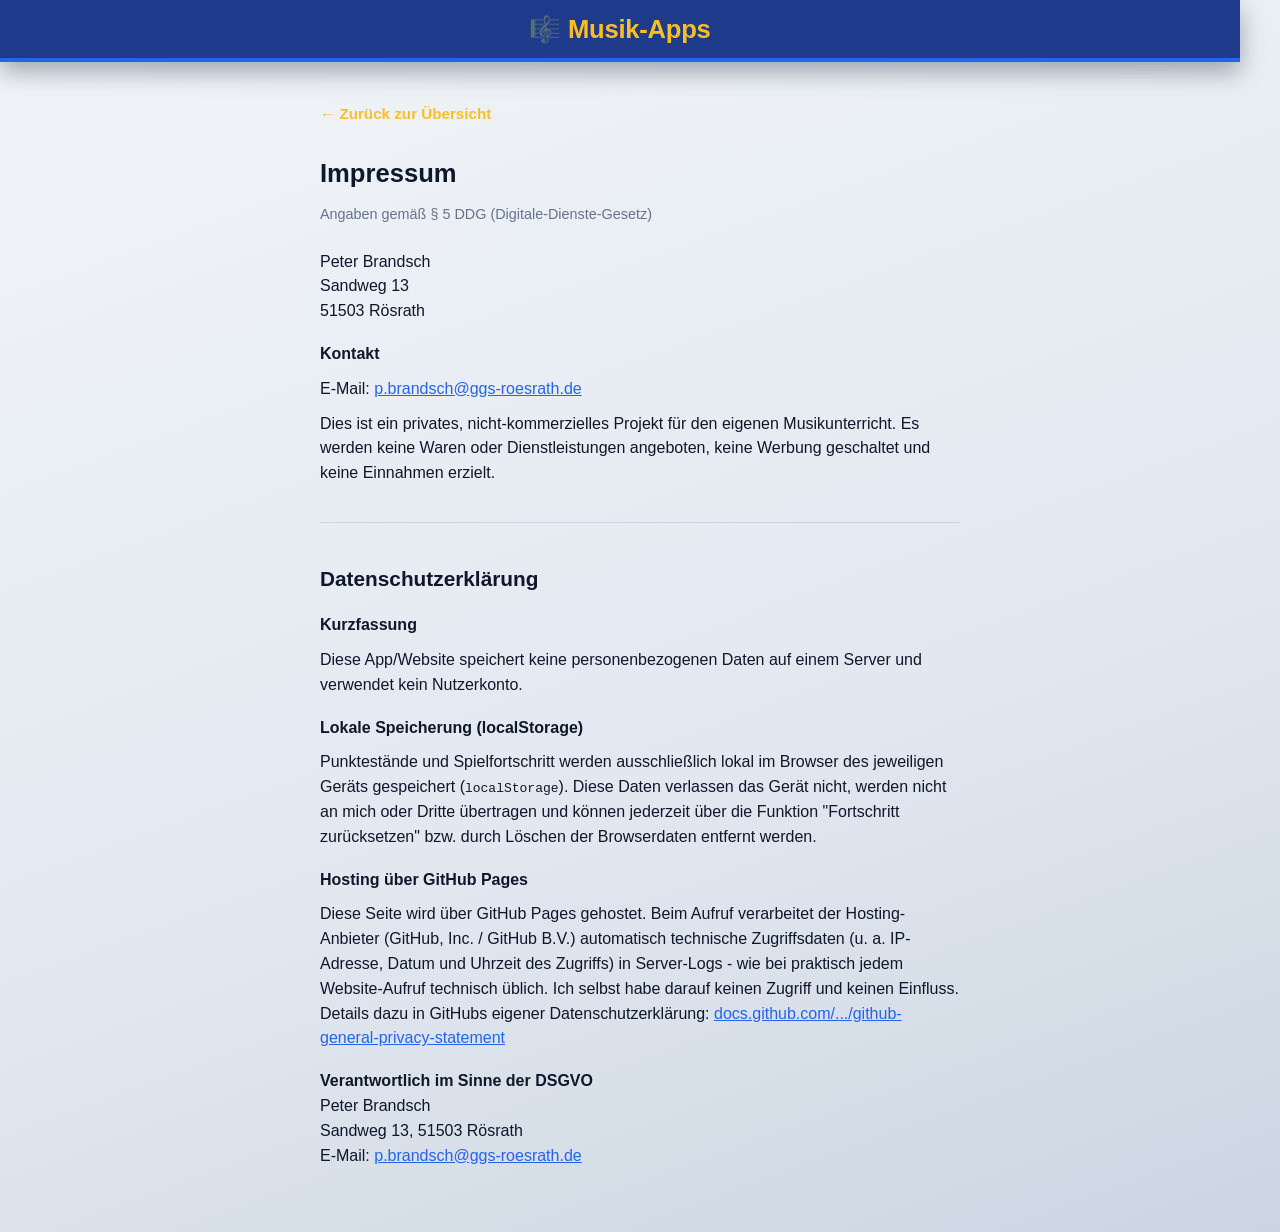
<file: impressum.html>
<!DOCTYPE html>
<html lang="de">
<head>
<meta charset="UTF-8">
<meta name="viewport" content="width=device-width, initial-scale=1.0">
<title>Impressum &amp; Datenschutz - Musik-Apps</title>
<link rel="stylesheet" href="style.css?v=2">
<style>
  body { align-items: stretch; padding: 0 20px 64px; }
  .legal {
    width: 100%;
    max-width: 640px;
    margin: 40px auto 0;
    line-height: 1.55;
  }
  .legal .back-link {
    display: inline-block;
    margin-bottom: 28px;
    color: var(--accent-light);
    text-decoration: none;
    font-size: 0.95rem;
    font-weight: 700;
  }
  .legal .back-link:hover { text-decoration: underline; }
  .legal h1 { font-size: 1.6rem; margin: 0 0 4px; }
  .legal h2 { font-size: 1.3rem; margin: 40px 0 4px; }
  .legal p { margin: 10px 0; }
  .legal .meta { color: var(--ink-soft); font-size: 0.9rem; margin-bottom: 24px; }
  .legal strong { display: block; margin-top: 18px; }
  .legal address { font-style: normal; }
  .legal a { color: var(--line-dark); }
  .legal hr { border: none; border-top: 1px solid var(--line); margin: 36px 0; }
</style>
</head>
<body>

<header class="toolbar">
  <h1>🎼 Musik-Apps</h1>
</header>

<div class="legal">
  <a class="back-link" href="index.html">← Zurück zur Übersicht</a>

  <h1>Impressum</h1>
  <p class="meta">Angaben gemäß § 5 DDG (Digitale-Dienste-Gesetz)</p>

  <address>
    Peter Brandsch<br>
    Sandweg 13<br>
    51503 Rösrath
  </address>

  <strong>Kontakt</strong>
  <p>E-Mail: <a href="mailto:p.brandsch@ggs-roesrath.de">p.brandsch@ggs-roesrath.de</a></p>

  <p>Dies ist ein privates, nicht-kommerzielles Projekt für den eigenen Musikunterricht. Es werden keine Waren oder Dienstleistungen angeboten, keine Werbung geschaltet und keine Einnahmen erzielt.</p>

  <hr>

  <h2>Datenschutzerklärung</h2>

  <strong>Kurzfassung</strong>
  <p>Diese App/Website speichert keine personenbezogenen Daten auf einem Server und verwendet kein Nutzerkonto.</p>

  <strong>Lokale Speicherung (localStorage)</strong>
  <p>Punktestände und Spielfortschritt werden ausschließlich lokal im Browser des jeweiligen Geräts gespeichert (<code>localStorage</code>). Diese Daten verlassen das Gerät nicht, werden nicht an mich oder Dritte übertragen und können jederzeit über die Funktion "Fortschritt zurücksetzen" bzw. durch Löschen der Browserdaten entfernt werden.</p>

  <strong>Hosting über GitHub Pages</strong>
  <p>Diese Seite wird über GitHub Pages gehostet. Beim Aufruf verarbeitet der Hosting-Anbieter (GitHub, Inc. / GitHub B.V.) automatisch technische Zugriffsdaten (u. a. IP-Adresse, Datum und Uhrzeit des Zugriffs) in Server-Logs - wie bei praktisch jedem Website-Aufruf technisch üblich. Ich selbst habe darauf keinen Zugriff und keinen Einfluss. Details dazu in GitHubs eigener Datenschutzerklärung: <a href="https://docs.github.com/en/site-policy/privacy-policies/github-general-privacy-statement" target="_blank" rel="noopener">docs.github.com/.../github-general-privacy-statement</a></p>

  <strong>Verantwortlich im Sinne der DSGVO</strong>
  <address>
    Peter Brandsch<br>
    Sandweg 13, 51503 Rösrath<br>
    E-Mail: <a href="mailto:p.brandsch@ggs-roesrath.de">p.brandsch@ggs-roesrath.de</a>
  </address>
</div>

</body>
</html>
</file>
<file: style.css>
:root {
  --bg-1: #f1f5f9;
  --bg-2: #e2e8f0;
  --bg-3: #1e3a8a;
  --ink: #0f172a;
  --ink-soft: #64748b;
  --ink-on-dark: #f1f5f9;
  --paper: #ffffff;
  --line: #cbd5e1;
  --border-strong: #94a3b8;
  --line-dark: #2563eb;
  --accent: #f59e0b;
  --accent-light: #fbbf24;
}

* { box-sizing: border-box; }

html, body {
  margin: 0;
  min-height: 100%;
  background: linear-gradient(160deg, var(--bg-1) 0%, var(--bg-2) 60%, #cbd5e1 100%);
  color: var(--ink);
  font-family: -apple-system, BlinkMacSystemFont, "Segoe UI", Roboto, "Helvetica Neue", Arial, sans-serif;
}

body {
  display: flex;
  flex-direction: column;
  align-items: center;
  padding: 0 20px 64px;
}

/* Gleiche dunkle "Toolbar"-Kopfleiste wie die drei Apps - direkter
   visueller Anschluss: man landet auf einer Seite mit derselben dunklen
   Leiste, die einen gleich danach in einer der Apps wiedererwartet. */
.toolbar {
  width: 100%;
  display: flex;
  align-items: center;
  justify-content: center;
  padding: 14px 24px;
  background: var(--bg-3);
  border-bottom: 4px solid var(--line-dark);
  box-shadow: 0 10px 25px rgba(15, 23, 42, 0.35);
  margin: 0 -20px;
}

.toolbar h1 {
  margin: 0;
  font-size: 1.6rem;
  font-weight: 800;
  color: var(--accent-light);
  letter-spacing: -0.01em;
}

.page-subtitle {
  margin: 20px 0 32px;
  color: var(--ink-soft);
  font-size: 1rem;
  text-align: center;
}

.grid {
  width: 100%;
  max-width: 900px;
  display: grid;
  grid-template-columns: repeat(auto-fill, minmax(260px, 1fr));
  gap: 24px;
}

.sections {
  width: 100%;
  max-width: 900px;
  display: flex;
  flex-direction: column;
  gap: 40px;
}

.section-title {
  margin: 0 0 6px;
  font-size: 1.15rem;
  font-weight: 800;
  color: var(--bg-3);
  letter-spacing: 0.02em;
  border-bottom: 2px solid var(--line);
  padding-bottom: 6px;
}

.section-text {
  margin: 0 0 16px;
  color: var(--ink-soft);
  font-size: 0.95rem;
}

.section-title + .grid { margin-top: 16px; }

.card {
  display: flex;
  flex-direction: column;
  background: var(--paper);
  border: 2px solid var(--line);
  border-top: 6px solid var(--accent);
  border-radius: 18px;
  overflow: hidden;
  text-decoration: none;
  color: var(--ink);
  box-shadow: 0 8px 20px rgba(15, 23, 42, 0.15);
  transition: transform 0.15s ease, box-shadow 0.15s ease;
}

.card-accent-1 { border-top-color: #d97706; }
.card-accent-2 { border-top-color: #0284c7; }
.card-accent-3 { border-top-color: #0d9488; }
.card-accent-4 { border-top-color: #b45309; }

.card:hover,
.card:focus-visible {
  transform: translateY(-4px);
  box-shadow: 0 14px 28px rgba(15, 23, 42, 0.22);
}

.card:focus-visible {
  outline: 2px solid var(--accent);
  outline-offset: 2px;
}

.card:active {
  transform: translateY(-1px);
}

.card-thumb {
  display: block;
  aspect-ratio: 3 / 2;
  background: var(--bg-1);
  border-bottom: 2px solid var(--line);
  overflow: hidden;
}

.card-thumb img {
  width: 100%;
  height: 100%;
  object-fit: cover;
  object-position: top;
  display: block;
}

.card-title {
  padding: 16px 20px;
  font-size: 1.1rem;
  font-weight: 700;
  text-align: center;
}

.page-footer {
  margin-top: 48px;
  font-size: 0.8rem;
}

.page-footer a {
  color: var(--ink-soft);
  text-decoration: none;
}

.page-footer a:hover { text-decoration: underline; }

@media (max-width: 480px) {
  .toolbar h1 { font-size: 1.4rem; }
}
</file>
